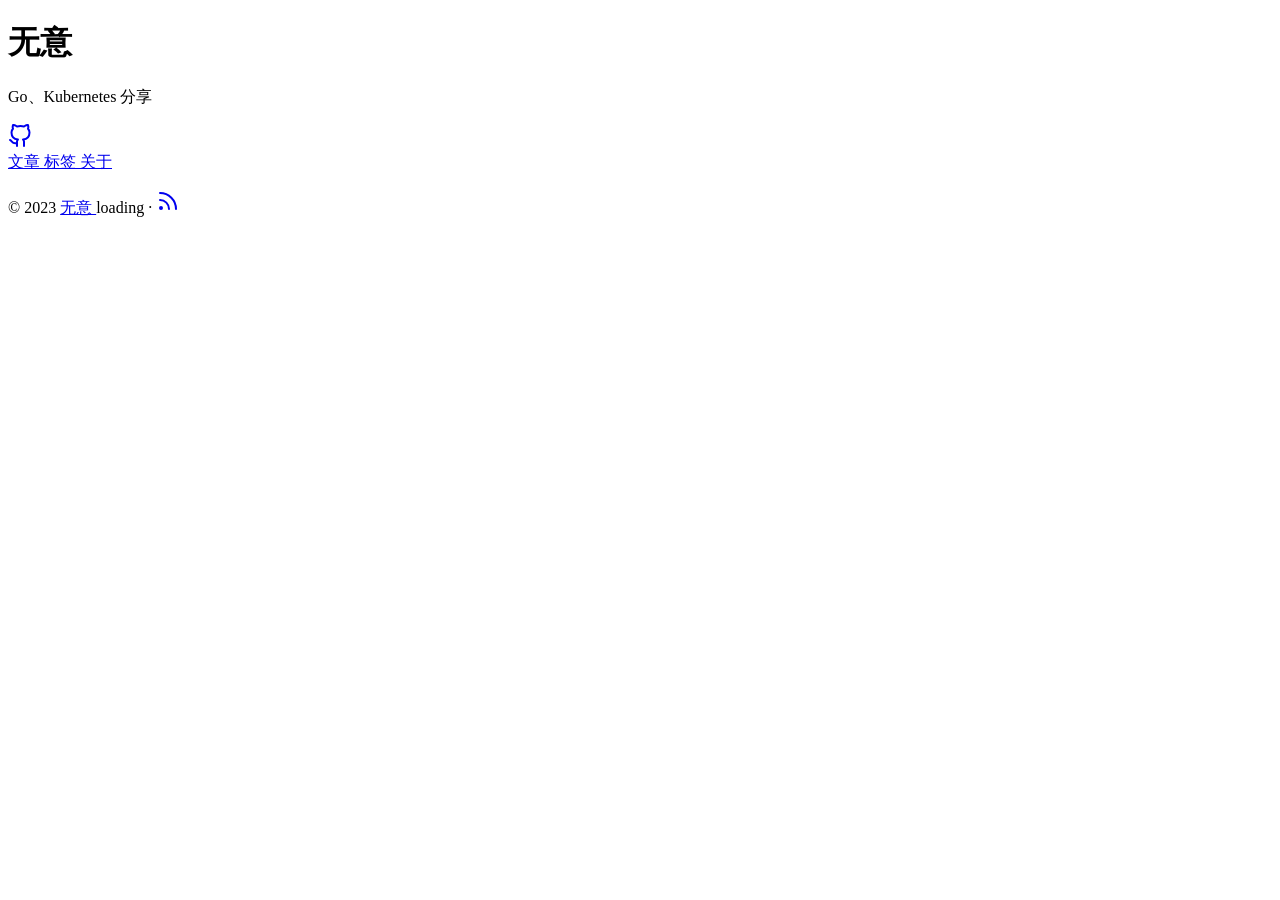
<file: docs/index.html>
<!DOCTYPE html>
<html lang="zh-hans">

<head>
	<meta name="generator" content="Hugo 0.68.3" />
	<meta charset="UTF-8">
	<meta name="viewport" content="width=device-width, initial-scale=1.0">
	<meta http-equiv="X-UA-Compatible" content="ie=edge">
	<meta name="theme-color" content="#ede9e3">
	<meta name="msapplication-TileColor" content="#ede9e3">
<meta itemprop="name" content=" 无意 ">
<meta itemprop="description" content=" 无意, 小白分享 Golang、Kubernetes"><meta property="og:title" content=" 无意 " />
<meta property="og:description" content=" 无意, 小白分享 Golang、Kubernetes" />
<meta property="og:type" content="website" />
<meta property="og:url" content="https://wecanrun.github.io/" />
<meta property="og:updated_time" content="2023-03-22T12:12:51+08:00" />
<meta name="twitter:card" content="summary"/>
<meta name="twitter:title" content=" 无意 "/>
<meta name="twitter:description" content=" 无意, 小白分享 Golang、Kubernetes"/>

	<link rel="apple-touch-icon" sizes="180x180" href="/apple-touch-icon.png">
	<link rel="icon" type="image/png" sizes="32x32" href="/favicon-32x32.png">
	<link rel="icon" type="image/png" sizes="16x16" href="/favicon-16x16.png">
	<link rel="manifest" href="/site.webmanifest">
	<link rel="mask-icon" href="/safari-pinned-tab.svg" color="">
	<link rel="shortcut icon" href="/favicon.ico">

	<title> 无意 </title>
	<link rel="alternate" type="application/rss+xml" href="https://wecanrun.github.io/index.xml" title=" 无意 " />
	<link rel="stylesheet" href="https://wecanrun.github.io/css/style.min.eac77496566fd7d5768fd650ddb0b2b181ca6a2d7c5fdd6fe6b8ba4bf47e566f.css" integrity="sha256-6sd0llZv19V2j9ZQ3bCysYHKai18X91v5ri6S/R+Vm8=" crossorigin="anonymous">
	
</head>

<body id="page">
	
	<div id="spotlight" class="animated fadeIn">
		<div id="home-center">
			<h1 id="home-title"> 无意 </h1>
			<p id="home-subtitle">Go、Kubernetes 分享</p>
			<div id="home-social">
				<a href="https://github.com/WeCanRun" target="_blank" rel="noopener me" title="Github"><svg xmlns="http://www.w3.org/2000/svg" class="feather" width="24" height="24" viewBox="0 0 24 24" fill="none" stroke="currentColor" stroke-width="2" stroke-linecap="round" stroke-linejoin="round"><path d="M9 19c-5 1.5-5-2.5-7-3m14 6v-3.87a3.37 3.37 0 0 0-.94-2.61c3.14-.35 6.44-1.54 6.44-7A5.44 5.44 0 0 0 20 4.77 5.07 5.07 0 0 0 19.91 1S18.73.65 16 2.48a13.38 13.38 0 0 0-7 0C6.27.65 5.09 1 5.09 1A5.07 5.07 0 0 0 5 4.77a5.44 5.44 0 0 0-1.5 3.78c0 5.42 3.3 6.61 6.44 7A3.37 3.37 0 0 0 9 18.13V22"></path></svg></a>
			</div>
			<nav id="home-nav" class="site-nav">
				
				<a href="https://wecanrun.github.io/posts/"> 文章 </a>
				<a href="https://wecanrun.github.io/tags/"> 标签 </a>
				<a href="https://wecanrun.github.io/about/"> 关于 </a>

			</nav>
		</div>
		<div id="home-footer">
			<p>
				&copy; 2023 <a href="https://wecanrun.github.io"> 无意 </a> loading  &#183; <a href="https://wecanrun.github.io/posts/index.xml" target="_blank" title="rss"><svg xmlns="http://www.w3.org/2000/svg" width="24" height="24" viewBox="0 0 24 24" fill="none" stroke="currentColor" stroke-width="2" stroke-linecap="round" stroke-linejoin="round" class="feather feather-rss"><path d="M4 11a9 9 0 0 1 9 9"></path><path d="M4 4a16 16 0 0 1 16 16"></path><circle cx="5" cy="19" r="1"></circle></svg></a>
			</p>
		</div>
	</div>


	<script src="https://wecanrun.github.io/js/bundle.min.4a9a0ac3d2217822c7865b4161e6c2a71de1d70492264337755427898dd718f6.js" integrity="sha256-SpoKw9IheCLHhltBYebCpx3h1wSSJkM3dVQniY3XGPY=" crossorigin="anonymous"></script>
	
<script type="application/javascript">
var doNotTrack = false;
if (!doNotTrack) {
	window.ga=window.ga||function(){(ga.q=ga.q||[]).push(arguments)};ga.l=+new Date;
	ga('create', 'UA-166045776-1', 'auto');
	
	ga('send', 'pageview');
}
</script>
<script async src='https://www.google-analytics.com/analytics.js'></script>


</body>

</html>
</file>
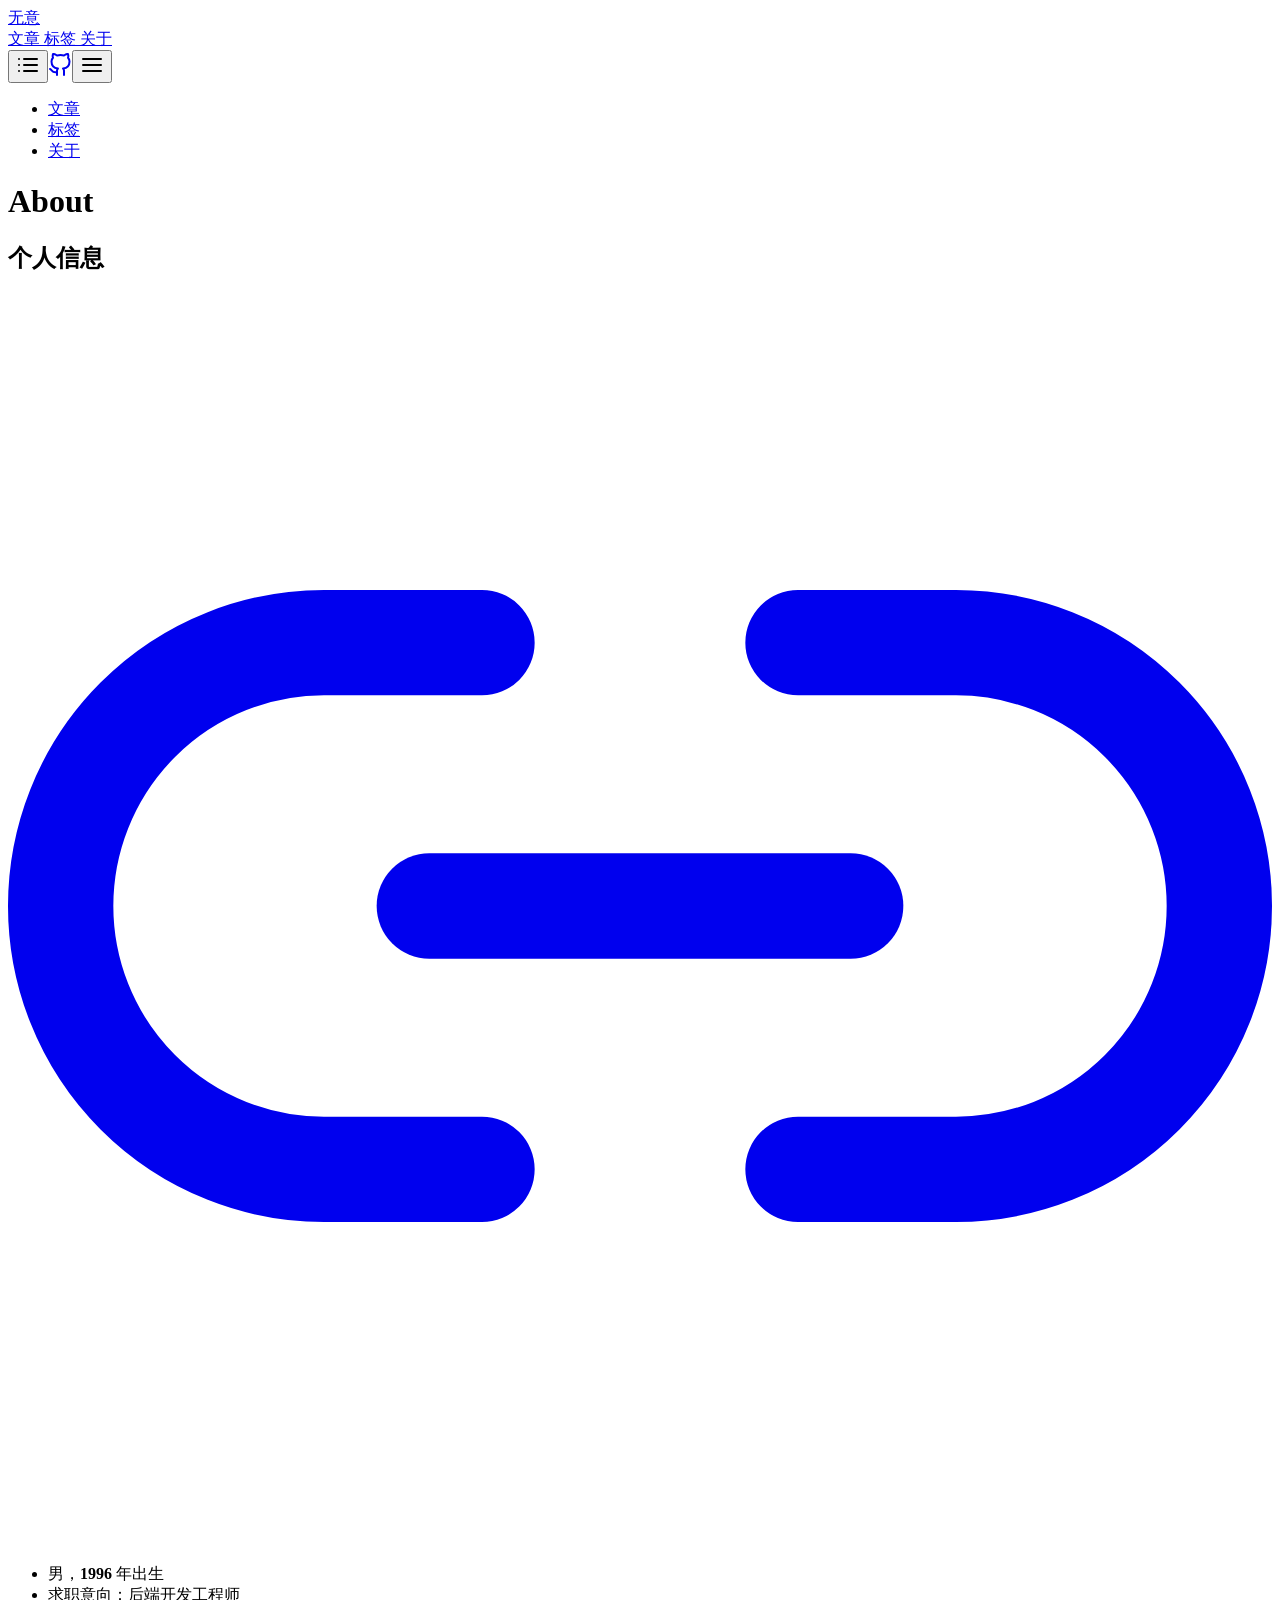
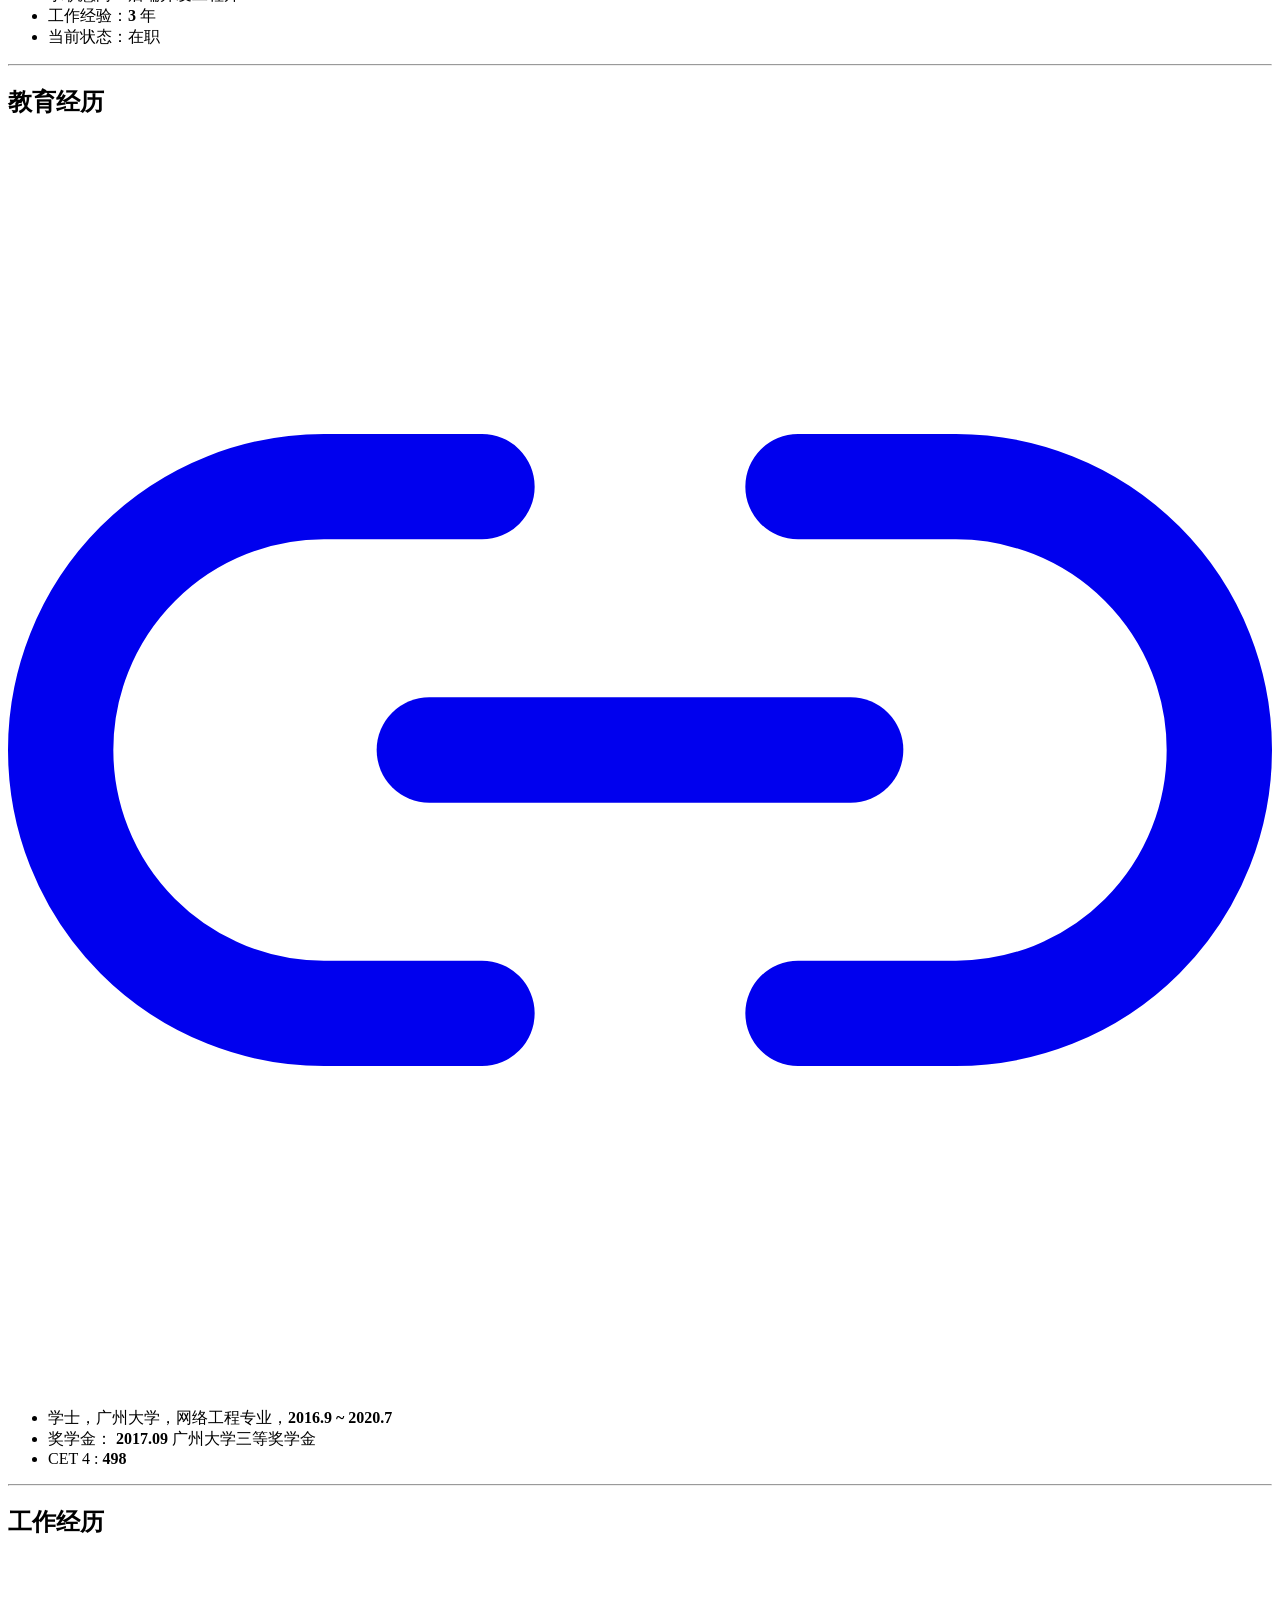
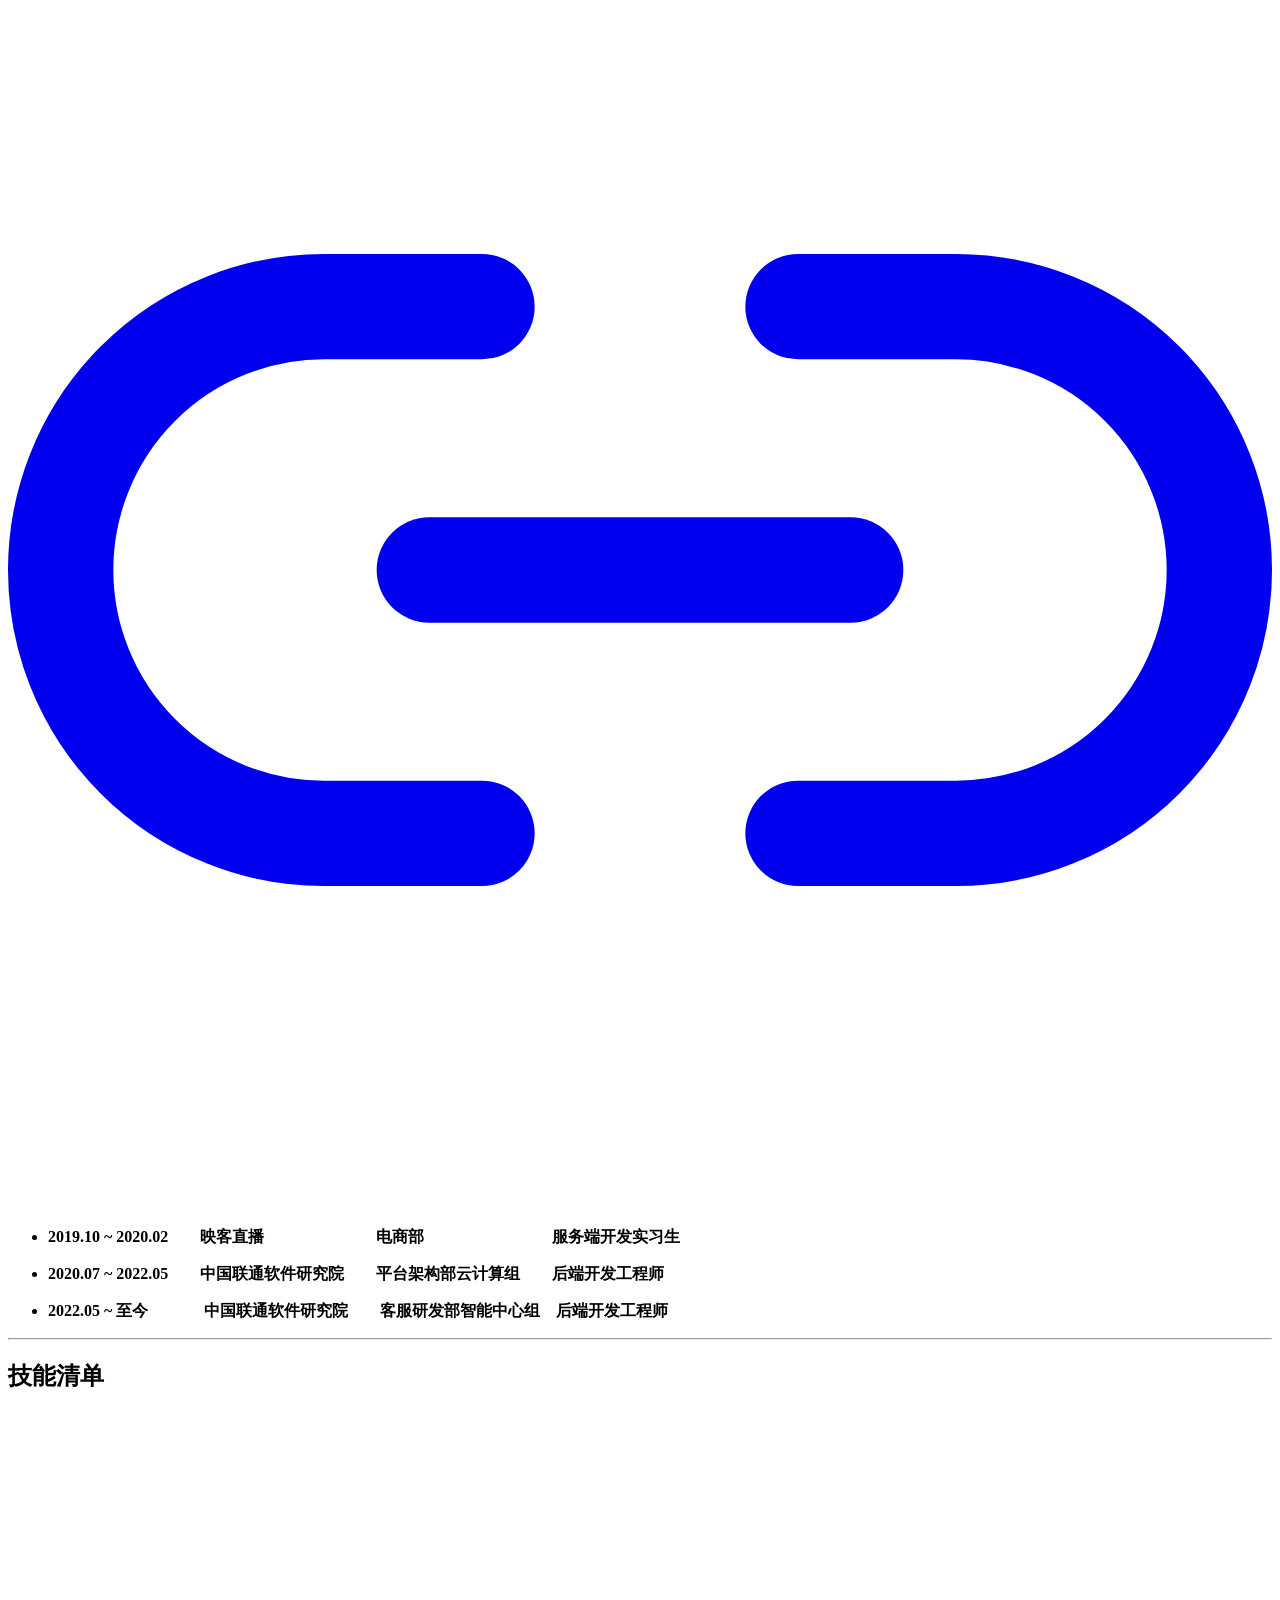
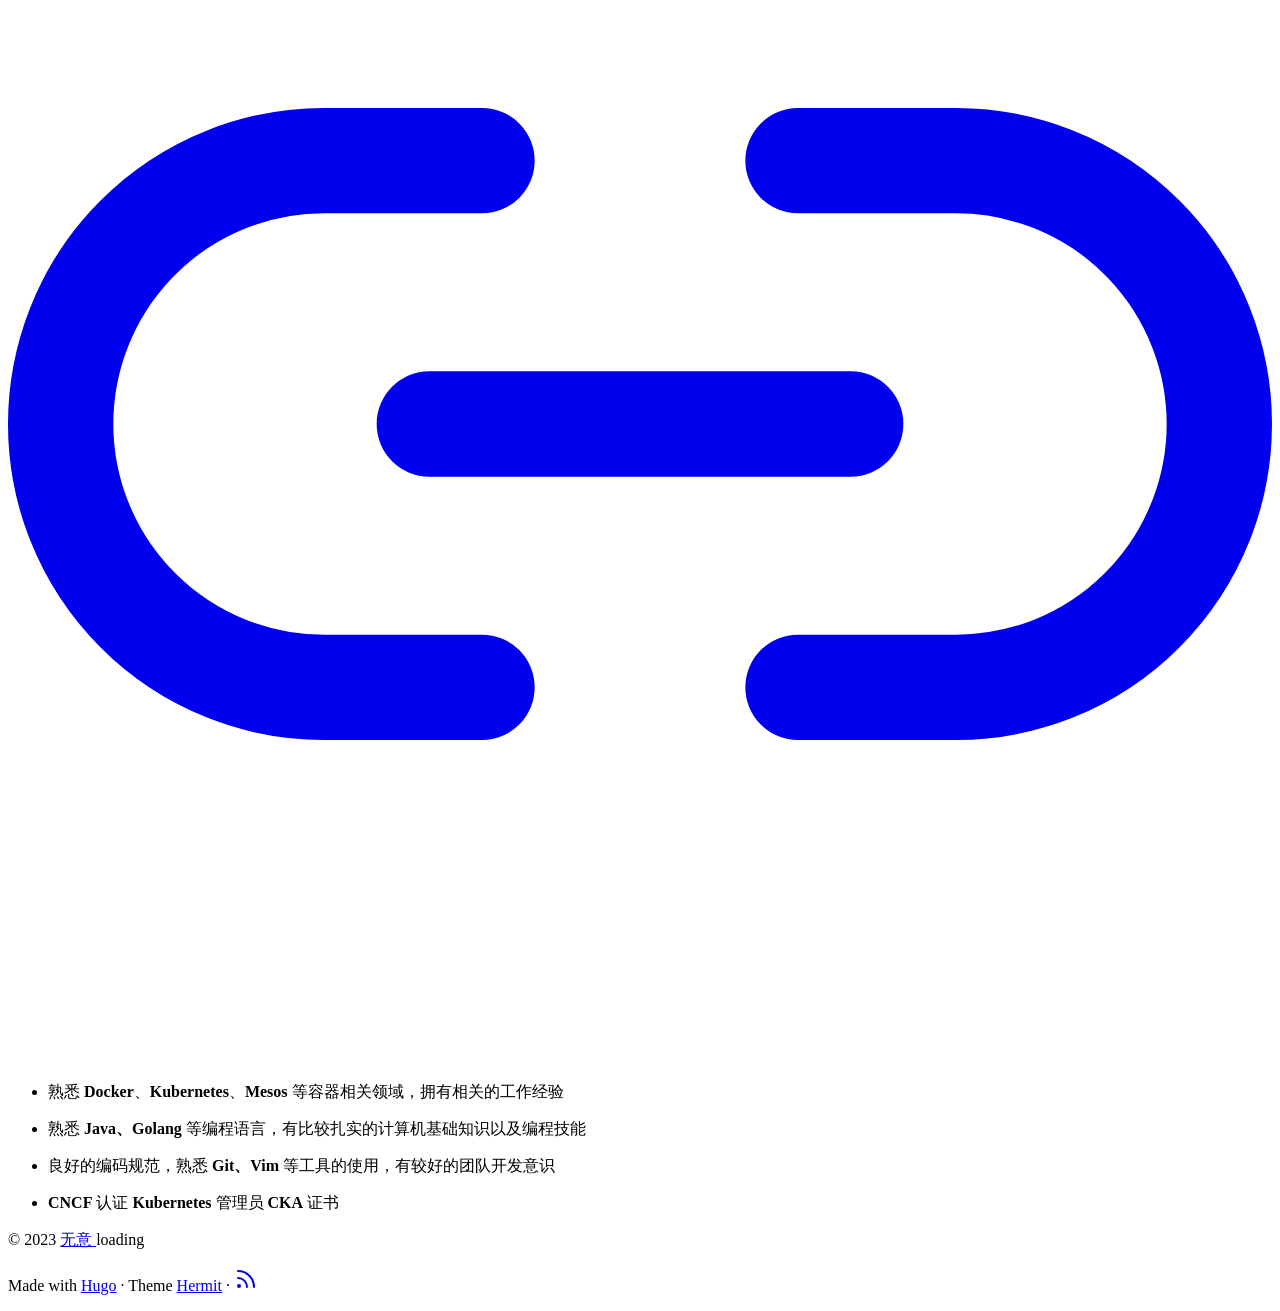
<file: docs/about/index.html>
<!DOCTYPE html>
<html lang="zh-hans">

<head>
	<meta charset="UTF-8">
	<meta name="viewport" content="width=device-width, initial-scale=1.0">
	<meta http-equiv="X-UA-Compatible" content="ie=edge">
	<meta name="theme-color" content="#ede9e3">
	<meta name="msapplication-TileColor" content="#ede9e3">
<meta itemprop="name" content="About">
<meta itemprop="description" content="个人信息 男，1996 年出生 求职意向：后端开发工程师 工作经验：3 年 当前状态：在职 教育经历 学士，广州大学，网络工程专业，2016.9 ~ 2020.7 奖学金：">
<meta itemprop="datePublished" content="2023-03-22T12:12:51&#43;08:00" />
<meta itemprop="dateModified" content="2023-03-22T12:12:51&#43;08:00" />
<meta itemprop="wordCount" content="292">



<meta itemprop="keywords" content="untagged," /><meta property="og:title" content="About" />
<meta property="og:description" content="个人信息 男，1996 年出生 求职意向：后端开发工程师 工作经验：3 年 当前状态：在职 教育经历 学士，广州大学，网络工程专业，2016.9 ~ 2020.7 奖学金：" />
<meta property="og:type" content="article" />
<meta property="og:url" content="https://wecanrun.github.io/about/" />
<meta property="article:published_time" content="2023-03-22T12:12:51+08:00" />
<meta property="article:modified_time" content="2023-03-22T12:12:51+08:00" />
<meta name="twitter:card" content="summary"/>
<meta name="twitter:title" content="About"/>
<meta name="twitter:description" content="个人信息 男，1996 年出生 求职意向：后端开发工程师 工作经验：3 年 当前状态：在职 教育经历 学士，广州大学，网络工程专业，2016.9 ~ 2020.7 奖学金："/>

	<link rel="apple-touch-icon" sizes="180x180" href="/apple-touch-icon.png">
	<link rel="icon" type="image/png" sizes="32x32" href="/favicon-32x32.png">
	<link rel="icon" type="image/png" sizes="16x16" href="/favicon-16x16.png">
	<link rel="manifest" href="/site.webmanifest">
	<link rel="mask-icon" href="/safari-pinned-tab.svg" color="">
	<link rel="shortcut icon" href="/favicon.ico">

	<title>About</title>
	<link rel="stylesheet" href="https://wecanrun.github.io/css/style.min.eac77496566fd7d5768fd650ddb0b2b181ca6a2d7c5fdd6fe6b8ba4bf47e566f.css" integrity="sha256-6sd0llZv19V2j9ZQ3bCysYHKai18X91v5ri6S/R+Vm8=" crossorigin="anonymous">
	
</head>

<body id="page">
	
	<header id="site-header" class="animated slideInUp">
		<div class="hdr-wrapper section-inner">
			<div class="hdr-left">
				<div class="site-branding">
					<a href="https://wecanrun.github.io"> 无意 </a>
				</div>
				<nav class="site-nav hide-in-mobile">
					
				<a href="https://wecanrun.github.io/posts/"> 文章 </a>
				<a href="https://wecanrun.github.io/tags/"> 标签 </a>
				<a href="https://wecanrun.github.io/about/"> 关于 </a>

				</nav>
			</div>
			<div class="hdr-right hdr-icons">
				<button id="toc-btn" class="hdr-btn desktop-only-ib" title=""><svg xmlns="http://www.w3.org/2000/svg" width="24" height="24" viewBox="0 0 24 24" fill="none" stroke="currentColor" stroke-width="2" stroke-linecap="round" stroke-linejoin="round" class="feather feather-list"><line x1="8" y1="6" x2="21" y2="6"></line><line x1="8" y1="12" x2="21" y2="12"></line><line x1="8" y1="18" x2="21" y2="18"></line><line x1="3" y1="6" x2="3" y2="6"></line><line x1="3" y1="12" x2="3" y2="12"></line><line x1="3" y1="18" x2="3" y2="18"></line></svg></button><span class="hdr-social hide-in-mobile"><a href="https://github.com/WeCanRun" target="_blank" rel="noopener me" title="Github"><svg xmlns="http://www.w3.org/2000/svg" class="feather" width="24" height="24" viewBox="0 0 24 24" fill="none" stroke="currentColor" stroke-width="2" stroke-linecap="round" stroke-linejoin="round"><path d="M9 19c-5 1.5-5-2.5-7-3m14 6v-3.87a3.37 3.37 0 0 0-.94-2.61c3.14-.35 6.44-1.54 6.44-7A5.44 5.44 0 0 0 20 4.77 5.07 5.07 0 0 0 19.91 1S18.73.65 16 2.48a13.38 13.38 0 0 0-7 0C6.27.65 5.09 1 5.09 1A5.07 5.07 0 0 0 5 4.77a5.44 5.44 0 0 0-1.5 3.78c0 5.42 3.3 6.61 6.44 7A3.37 3.37 0 0 0 9 18.13V22"></path></svg></a></span><button id="menu-btn" class="hdr-btn" title=""><svg xmlns="http://www.w3.org/2000/svg" width="24" height="24" viewBox="0 0 24 24" fill="none" stroke="currentColor" stroke-width="2" stroke-linecap="round" stroke-linejoin="round" class="feather feather-menu"><line x1="3" y1="12" x2="21" y2="12"></line><line x1="3" y1="6" x2="21" y2="6"></line><line x1="3" y1="18" x2="21" y2="18"></line></svg></button>
			</div>
		</div>
	</header>
	<div id="mobile-menu" class="animated fast">
		<ul>
			<li><a href="https://wecanrun.github.io/posts/"> 文章 </a></li>
			<li><a href="https://wecanrun.github.io/tags/"> 标签 </a></li>
			<li><a href="https://wecanrun.github.io/about/"> 关于 </a></li>
		</ul>
	</div>


	<main class="site-main section-inner thin animated fadeIn faster">
		<h1>About</h1>
		<div class="content">
			<!-- raw HTML omitted -->
<h2 id="img-srcassetsinfo-circle-solidsvg-width30px-个人信息"><!-- raw HTML omitted --> 个人信息<a href="#img-srcassetsinfo-circle-solidsvg-width30px-个人信息" class="anchor" aria-hidden="true"><svg xmlns="http://www.w3.org/2000/svg" viewBox="0 0 24 24" fill="none" stroke="currentColor" stroke-width="2" stroke-linecap="round" stroke-linejoin="round"><path d="M15 7h3a5 5 0 0 1 5 5 5 5 0 0 1-5 5h-3m-6 0H6a5 5 0 0 1-5-5 5 5 0 0 1 5-5h3"></path><line x1="8" y1="12" x2="16" y2="12"></line></svg></a></h2>
<p><!-- raw HTML omitted --></p>
<ul>
<li>男，<strong>1996</strong> 年出生</li>
<li>求职意向：后端开发工程师</li>
<li>工作经验：<strong>3</strong> 年</li>
<li>当前状态：在职</li>
</ul>
<hr>
<h2 id="img-srcassetsgraduation-cap-solidsvg-width30px-教育经历"><!-- raw HTML omitted --> 教育经历<a href="#img-srcassetsgraduation-cap-solidsvg-width30px-教育经历" class="anchor" aria-hidden="true"><svg xmlns="http://www.w3.org/2000/svg" viewBox="0 0 24 24" fill="none" stroke="currentColor" stroke-width="2" stroke-linecap="round" stroke-linejoin="round"><path d="M15 7h3a5 5 0 0 1 5 5 5 5 0 0 1-5 5h-3m-6 0H6a5 5 0 0 1-5-5 5 5 0 0 1 5-5h3"></path><line x1="8" y1="12" x2="16" y2="12"></line></svg></a></h2>
<ul>
<li>学士，广州大学，网络工程专业，<strong>2016.9 ~ 2020.7</strong></li>
<li>奖学金： <strong>2017.09</strong>    广州大学三等奖学金</li>
<li>CET 4 :   <strong>498</strong></li>
</ul>
<hr>
<h2 id="img-srcassetsbriefcase-solidsvg-width30px-工作经历"><!-- raw HTML omitted --> 工作经历<a href="#img-srcassetsbriefcase-solidsvg-width30px-工作经历" class="anchor" aria-hidden="true"><svg xmlns="http://www.w3.org/2000/svg" viewBox="0 0 24 24" fill="none" stroke="currentColor" stroke-width="2" stroke-linecap="round" stroke-linejoin="round"><path d="M15 7h3a5 5 0 0 1 5 5 5 5 0 0 1-5 5h-3m-6 0H6a5 5 0 0 1-5-5 5 5 0 0 1 5-5h3"></path><line x1="8" y1="12" x2="16" y2="12"></line></svg></a></h2>
<ul>
<li>
<p><strong>2019.10 ~ 2020.02  映客直播       电商部        服务端开发实习生</strong></p>
</li>
<li>
<p><strong>2020.07 ~ 2022.05  中国联通软件研究院  平台架构部云计算组  后端开发工程师</strong></p>
</li>
<li>
<p><strong>2022.05 ~ 至今     中国联通软件研究院  客服研发部智能中心组 后端开发工程师</strong></p>
</li>
</ul>
<hr>
<h2 id="img-srcassetstools-solidsvg-width30px-技能清单"><!-- raw HTML omitted --> 技能清单<a href="#img-srcassetstools-solidsvg-width30px-技能清单" class="anchor" aria-hidden="true"><svg xmlns="http://www.w3.org/2000/svg" viewBox="0 0 24 24" fill="none" stroke="currentColor" stroke-width="2" stroke-linecap="round" stroke-linejoin="round"><path d="M15 7h3a5 5 0 0 1 5 5 5 5 0 0 1-5 5h-3m-6 0H6a5 5 0 0 1-5-5 5 5 0 0 1 5-5h3"></path><line x1="8" y1="12" x2="16" y2="12"></line></svg></a></h2>
<ul>
<li>
<p>熟悉 <strong>Docker</strong>、<strong>Kubernetes</strong>、<strong>Mesos</strong> 等容器相关领域，拥有相关的工作经验</p>
</li>
<li>
<p>熟悉 <strong>Java、Golang</strong> 等编程语言，有比较扎实的计算机基础知识以及编程技能</p>
</li>
<li>
<p>良好的编码规范，熟悉 <strong>Git、Vim</strong> 等工具的使用，有较好的团队开发意识</p>
</li>
<li>
<p><strong>CNCF</strong>  认证 <strong>Kubernetes</strong> 管理员 <strong>CKA</strong> 证书</p>
</li>
</ul>

		</div>
	</main>

	<footer id="site-footer" class="section-inner thin animated fadeIn faster">
		<p>&copy; 2023 <a href="https://wecanrun.github.io"> 无意 </a> loading </p>
		<p>
			Made with <a href="https://gohugo.io/" target="_blank" rel="noopener">Hugo</a> &#183; Theme <a href="https://github.com/Track3/hermit" target="_blank" rel="noopener">Hermit</a> &#183; <a href="https://wecanrun.github.io/posts/index.xml" target="_blank" title="rss"><svg xmlns="http://www.w3.org/2000/svg" width="24" height="24" viewBox="0 0 24 24" fill="none" stroke="currentColor" stroke-width="2" stroke-linecap="round" stroke-linejoin="round" class="feather feather-rss"><path d="M4 11a9 9 0 0 1 9 9"></path><path d="M4 4a16 16 0 0 1 16 16"></path><circle cx="5" cy="19" r="1"></circle></svg></a>
		</p>
	</footer>



	<script src="https://wecanrun.github.io/js/bundle.min.4a9a0ac3d2217822c7865b4161e6c2a71de1d70492264337755427898dd718f6.js" integrity="sha256-SpoKw9IheCLHhltBYebCpx3h1wSSJkM3dVQniY3XGPY=" crossorigin="anonymous"></script>
	
<script type="application/javascript">
var doNotTrack = false;
if (!doNotTrack) {
	window.ga=window.ga||function(){(ga.q=ga.q||[]).push(arguments)};ga.l=+new Date;
	ga('create', 'UA-166045776-1', 'auto');
	
	ga('send', 'pageview');
}
</script>
<script async src='https://www.google-analytics.com/analytics.js'></script>


</body>

</html>
</file>
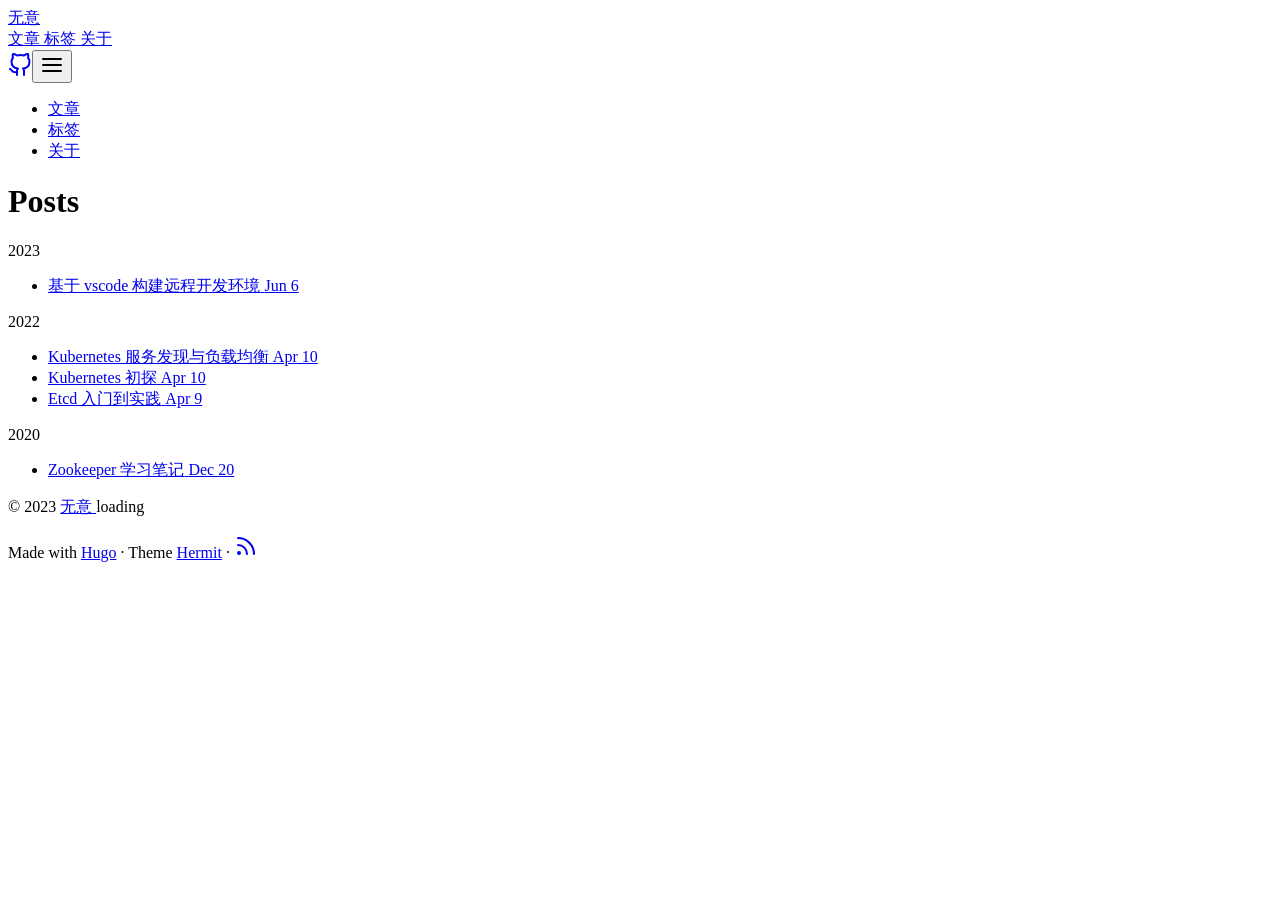
<file: docs/posts/index.html>
<!DOCTYPE html>
<html lang="zh-hans">

<head>
	<meta charset="UTF-8">
	<meta name="viewport" content="width=device-width, initial-scale=1.0">
	<meta http-equiv="X-UA-Compatible" content="ie=edge">
	<meta name="theme-color" content="#ede9e3">
	<meta name="msapplication-TileColor" content="#ede9e3">
<meta itemprop="name" content="Posts">
<meta itemprop="description" content=" 无意, 小白分享 Golang、Kubernetes"><meta property="og:title" content="Posts" />
<meta property="og:description" content=" 无意, 小白分享 Golang、Kubernetes" />
<meta property="og:type" content="website" />
<meta property="og:url" content="https://wecanrun.github.io/posts/" />
<meta property="og:updated_time" content="2023-06-06T09:52:06+08:00" />
<meta name="twitter:card" content="summary"/>
<meta name="twitter:title" content="Posts"/>
<meta name="twitter:description" content=" 无意, 小白分享 Golang、Kubernetes"/>

	<link rel="apple-touch-icon" sizes="180x180" href="/apple-touch-icon.png">
	<link rel="icon" type="image/png" sizes="32x32" href="/favicon-32x32.png">
	<link rel="icon" type="image/png" sizes="16x16" href="/favicon-16x16.png">
	<link rel="manifest" href="/site.webmanifest">
	<link rel="mask-icon" href="/safari-pinned-tab.svg" color="">
	<link rel="shortcut icon" href="/favicon.ico">

	<title>Posts</title>
	<link rel="alternate" type="application/rss+xml" href="https://wecanrun.github.io/posts/index.xml" title="Posts" />
	<link rel="stylesheet" href="https://wecanrun.github.io/css/style.min.eac77496566fd7d5768fd650ddb0b2b181ca6a2d7c5fdd6fe6b8ba4bf47e566f.css" integrity="sha256-6sd0llZv19V2j9ZQ3bCysYHKai18X91v5ri6S/R+Vm8=" crossorigin="anonymous">
</head>

<body id="page">
	
	<header id="site-header" class="animated slideInUp">
		<div class="hdr-wrapper section-inner">
			<div class="hdr-left">
				<div class="site-branding">
					<a href="https://wecanrun.github.io"> 无意 </a>
				</div>
				<nav class="site-nav hide-in-mobile">
					
				<a href="https://wecanrun.github.io/posts/"> 文章 </a>
				<a href="https://wecanrun.github.io/tags/"> 标签 </a>
				<a href="https://wecanrun.github.io/about/"> 关于 </a>

				</nav>
			</div>
			<div class="hdr-right hdr-icons">
				<span class="hdr-social hide-in-mobile"><a href="https://github.com/WeCanRun" target="_blank" rel="noopener me" title="Github"><svg xmlns="http://www.w3.org/2000/svg" class="feather" width="24" height="24" viewBox="0 0 24 24" fill="none" stroke="currentColor" stroke-width="2" stroke-linecap="round" stroke-linejoin="round"><path d="M9 19c-5 1.5-5-2.5-7-3m14 6v-3.87a3.37 3.37 0 0 0-.94-2.61c3.14-.35 6.44-1.54 6.44-7A5.44 5.44 0 0 0 20 4.77 5.07 5.07 0 0 0 19.91 1S18.73.65 16 2.48a13.38 13.38 0 0 0-7 0C6.27.65 5.09 1 5.09 1A5.07 5.07 0 0 0 5 4.77a5.44 5.44 0 0 0-1.5 3.78c0 5.42 3.3 6.61 6.44 7A3.37 3.37 0 0 0 9 18.13V22"></path></svg></a></span><button id="menu-btn" class="hdr-btn" title=""><svg xmlns="http://www.w3.org/2000/svg" width="24" height="24" viewBox="0 0 24 24" fill="none" stroke="currentColor" stroke-width="2" stroke-linecap="round" stroke-linejoin="round" class="feather feather-menu"><line x1="3" y1="12" x2="21" y2="12"></line><line x1="3" y1="6" x2="21" y2="6"></line><line x1="3" y1="18" x2="21" y2="18"></line></svg></button>
			</div>
		</div>
	</header>
	<div id="mobile-menu" class="animated fast">
		<ul>
			<li><a href="https://wecanrun.github.io/posts/"> 文章 </a></li>
			<li><a href="https://wecanrun.github.io/tags/"> 标签 </a></li>
			<li><a href="https://wecanrun.github.io/about/"> 关于 </a></li>
		</ul>
	</div>


	<main class="site-main section-inner thin animated fadeIn faster">
		<h1>Posts</h1>
		<div class="posts-group">
			<div class="post-year" id="2023">2023</div>
			<ul class="posts-list">
				<li class="post-item">
					<a href="https://wecanrun.github.io/vscode/dev/">
						<span class="post-title">基于 vscode 构建远程开发环境</span>
						<span class="post-day">Jun 6</span>
					</a>
				</li>
			</ul>
		</div>
		<div class="posts-group">
			<div class="post-year" id="2022">2022</div>
			<ul class="posts-list">
				<li class="post-item">
					<a href="https://wecanrun.github.io/posts/kubernetes%E6%9C%8D%E5%8A%A1%E5%8F%91%E7%8E%B0%E4%B8%8E%E8%B4%9F%E8%BD%BD%E5%9D%87%E8%A1%A1/">
						<span class="post-title">Kubernetes 服务发现与负载均衡</span>
						<span class="post-day">Apr 10</span>
					</a>
				</li>
				<li class="post-item">
					<a href="https://wecanrun.github.io/posts/kubernetes%E5%88%9D%E6%8E%A2/">
						<span class="post-title">Kubernetes 初探</span>
						<span class="post-day">Apr 10</span>
					</a>
				</li>
				<li class="post-item">
					<a href="https://wecanrun.github.io/posts/etcd%E5%85%A5%E9%97%A8%E5%88%B0%E5%AE%9E%E8%B7%B5/">
						<span class="post-title">Etcd 入门到实践</span>
						<span class="post-day">Apr 9</span>
					</a>
				</li>
			</ul>
		</div>
		<div class="posts-group">
			<div class="post-year" id="2020">2020</div>
			<ul class="posts-list">
				<li class="post-item">
					<a href="https://wecanrun.github.io/posts/zookeeper%E5%AD%A6%E4%B9%A0%E7%AC%94%E8%AE%B0/">
						<span class="post-title">Zookeeper 学习笔记</span>
						<span class="post-day">Dec 20</span>
					</a>
				</li>
			</ul>
		</div>
	</main>

	<footer id="site-footer" class="section-inner thin animated fadeIn faster">
		<p>&copy; 2023 <a href="https://wecanrun.github.io"> 无意 </a> loading </p>
		<p>
			Made with <a href="https://gohugo.io/" target="_blank" rel="noopener">Hugo</a> &#183; Theme <a href="https://github.com/Track3/hermit" target="_blank" rel="noopener">Hermit</a> &#183; <a href="https://wecanrun.github.io/posts/index.xml" target="_blank" title="rss"><svg xmlns="http://www.w3.org/2000/svg" width="24" height="24" viewBox="0 0 24 24" fill="none" stroke="currentColor" stroke-width="2" stroke-linecap="round" stroke-linejoin="round" class="feather feather-rss"><path d="M4 11a9 9 0 0 1 9 9"></path><path d="M4 4a16 16 0 0 1 16 16"></path><circle cx="5" cy="19" r="1"></circle></svg></a>
		</p>
	</footer>



	<script src="https://wecanrun.github.io/js/bundle.min.4a9a0ac3d2217822c7865b4161e6c2a71de1d70492264337755427898dd718f6.js" integrity="sha256-SpoKw9IheCLHhltBYebCpx3h1wSSJkM3dVQniY3XGPY=" crossorigin="anonymous"></script>
	
<script type="application/javascript">
var doNotTrack = false;
if (!doNotTrack) {
	window.ga=window.ga||function(){(ga.q=ga.q||[]).push(arguments)};ga.l=+new Date;
	ga('create', 'UA-166045776-1', 'auto');
	
	ga('send', 'pageview');
}
</script>
<script async src='https://www.google-analytics.com/analytics.js'></script>


</body>

</html>
</file>
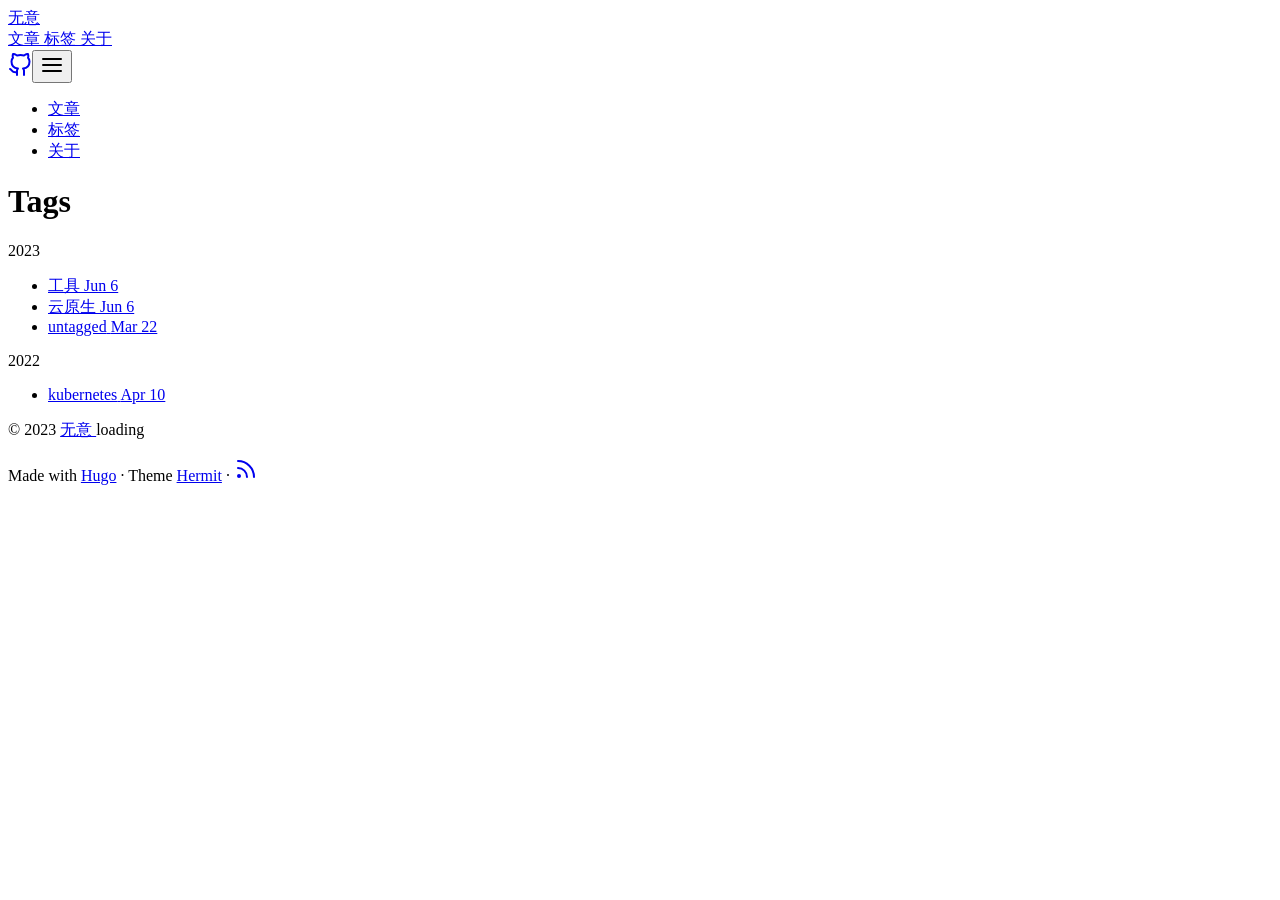
<file: docs/tags/index.html>
<!DOCTYPE html>
<html lang="zh-hans">

<head>
	<meta charset="UTF-8">
	<meta name="viewport" content="width=device-width, initial-scale=1.0">
	<meta http-equiv="X-UA-Compatible" content="ie=edge">
	<meta name="theme-color" content="#ede9e3">
	<meta name="msapplication-TileColor" content="#ede9e3">
<meta itemprop="name" content="Tags">
<meta itemprop="description" content=" 无意, 小白分享 Golang、Kubernetes"><meta property="og:title" content="Tags" />
<meta property="og:description" content=" 无意, 小白分享 Golang、Kubernetes" />
<meta property="og:type" content="website" />
<meta property="og:url" content="https://wecanrun.github.io/tags/" />
<meta property="og:updated_time" content="2023-06-06T09:52:06+08:00" />
<meta name="twitter:card" content="summary"/>
<meta name="twitter:title" content="Tags"/>
<meta name="twitter:description" content=" 无意, 小白分享 Golang、Kubernetes"/>

	<link rel="apple-touch-icon" sizes="180x180" href="/apple-touch-icon.png">
	<link rel="icon" type="image/png" sizes="32x32" href="/favicon-32x32.png">
	<link rel="icon" type="image/png" sizes="16x16" href="/favicon-16x16.png">
	<link rel="manifest" href="/site.webmanifest">
	<link rel="mask-icon" href="/safari-pinned-tab.svg" color="">
	<link rel="shortcut icon" href="/favicon.ico">

	<title>Tags</title>
	<link rel="alternate" type="application/rss+xml" href="https://wecanrun.github.io/tags/index.xml" title="Tags" />
	<link rel="stylesheet" href="https://wecanrun.github.io/css/style.min.eac77496566fd7d5768fd650ddb0b2b181ca6a2d7c5fdd6fe6b8ba4bf47e566f.css" integrity="sha256-6sd0llZv19V2j9ZQ3bCysYHKai18X91v5ri6S/R+Vm8=" crossorigin="anonymous">
</head>

<body id="page">
	
	<header id="site-header" class="animated slideInUp">
		<div class="hdr-wrapper section-inner">
			<div class="hdr-left">
				<div class="site-branding">
					<a href="https://wecanrun.github.io"> 无意 </a>
				</div>
				<nav class="site-nav hide-in-mobile">
					
				<a href="https://wecanrun.github.io/posts/"> 文章 </a>
				<a href="https://wecanrun.github.io/tags/"> 标签 </a>
				<a href="https://wecanrun.github.io/about/"> 关于 </a>

				</nav>
			</div>
			<div class="hdr-right hdr-icons">
				<span class="hdr-social hide-in-mobile"><a href="https://github.com/WeCanRun" target="_blank" rel="noopener me" title="Github"><svg xmlns="http://www.w3.org/2000/svg" class="feather" width="24" height="24" viewBox="0 0 24 24" fill="none" stroke="currentColor" stroke-width="2" stroke-linecap="round" stroke-linejoin="round"><path d="M9 19c-5 1.5-5-2.5-7-3m14 6v-3.87a3.37 3.37 0 0 0-.94-2.61c3.14-.35 6.44-1.54 6.44-7A5.44 5.44 0 0 0 20 4.77 5.07 5.07 0 0 0 19.91 1S18.73.65 16 2.48a13.38 13.38 0 0 0-7 0C6.27.65 5.09 1 5.09 1A5.07 5.07 0 0 0 5 4.77a5.44 5.44 0 0 0-1.5 3.78c0 5.42 3.3 6.61 6.44 7A3.37 3.37 0 0 0 9 18.13V22"></path></svg></a></span><button id="menu-btn" class="hdr-btn" title=""><svg xmlns="http://www.w3.org/2000/svg" width="24" height="24" viewBox="0 0 24 24" fill="none" stroke="currentColor" stroke-width="2" stroke-linecap="round" stroke-linejoin="round" class="feather feather-menu"><line x1="3" y1="12" x2="21" y2="12"></line><line x1="3" y1="6" x2="21" y2="6"></line><line x1="3" y1="18" x2="21" y2="18"></line></svg></button>
			</div>
		</div>
	</header>
	<div id="mobile-menu" class="animated fast">
		<ul>
			<li><a href="https://wecanrun.github.io/posts/"> 文章 </a></li>
			<li><a href="https://wecanrun.github.io/tags/"> 标签 </a></li>
			<li><a href="https://wecanrun.github.io/about/"> 关于 </a></li>
		</ul>
	</div>


	<main class="site-main section-inner thin animated fadeIn faster">
		<h1>Tags</h1>
		<div class="posts-group">
			<div class="post-year" id="2023">2023</div>
			<ul class="posts-list">
				<li class="post-item">
					<a href="https://wecanrun.github.io/tags/%E5%B7%A5%E5%85%B7/">
						<span class="post-title">工具</span>
						<span class="post-day">Jun 6</span>
					</a>
				</li>
				<li class="post-item">
					<a href="https://wecanrun.github.io/tags/%E4%BA%91%E5%8E%9F%E7%94%9F/">
						<span class="post-title">云原生</span>
						<span class="post-day">Jun 6</span>
					</a>
				</li>
				<li class="post-item">
					<a href="https://wecanrun.github.io/tags/untagged/">
						<span class="post-title">untagged</span>
						<span class="post-day">Mar 22</span>
					</a>
				</li>
			</ul>
		</div>
		<div class="posts-group">
			<div class="post-year" id="2022">2022</div>
			<ul class="posts-list">
				<li class="post-item">
					<a href="https://wecanrun.github.io/tags/kubernetes/">
						<span class="post-title">kubernetes</span>
						<span class="post-day">Apr 10</span>
					</a>
				</li>
			</ul>
		</div>
	</main>

	<footer id="site-footer" class="section-inner thin animated fadeIn faster">
		<p>&copy; 2023 <a href="https://wecanrun.github.io"> 无意 </a> loading </p>
		<p>
			Made with <a href="https://gohugo.io/" target="_blank" rel="noopener">Hugo</a> &#183; Theme <a href="https://github.com/Track3/hermit" target="_blank" rel="noopener">Hermit</a> &#183; <a href="https://wecanrun.github.io/posts/index.xml" target="_blank" title="rss"><svg xmlns="http://www.w3.org/2000/svg" width="24" height="24" viewBox="0 0 24 24" fill="none" stroke="currentColor" stroke-width="2" stroke-linecap="round" stroke-linejoin="round" class="feather feather-rss"><path d="M4 11a9 9 0 0 1 9 9"></path><path d="M4 4a16 16 0 0 1 16 16"></path><circle cx="5" cy="19" r="1"></circle></svg></a>
		</p>
	</footer>



	<script src="https://wecanrun.github.io/js/bundle.min.4a9a0ac3d2217822c7865b4161e6c2a71de1d70492264337755427898dd718f6.js" integrity="sha256-SpoKw9IheCLHhltBYebCpx3h1wSSJkM3dVQniY3XGPY=" crossorigin="anonymous"></script>
	
<script type="application/javascript">
var doNotTrack = false;
if (!doNotTrack) {
	window.ga=window.ga||function(){(ga.q=ga.q||[]).push(arguments)};ga.l=+new Date;
	ga('create', 'UA-166045776-1', 'auto');
	
	ga('send', 'pageview');
}
</script>
<script async src='https://www.google-analytics.com/analytics.js'></script>


</body>

</html>
</file>
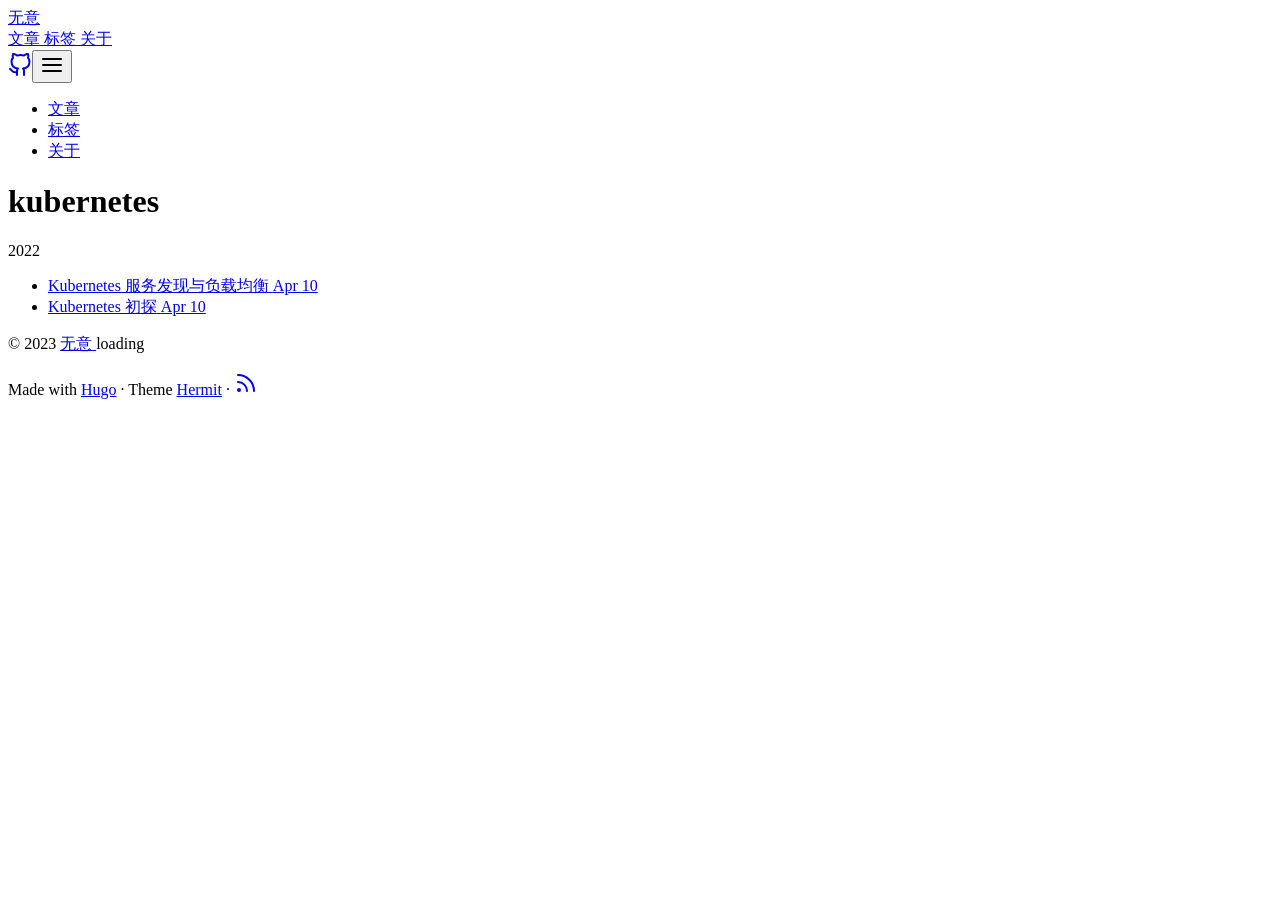
<file: docs/tags/kubernetes/index.html>
<!DOCTYPE html>
<html lang="zh-hans">

<head>
	<meta charset="UTF-8">
	<meta name="viewport" content="width=device-width, initial-scale=1.0">
	<meta http-equiv="X-UA-Compatible" content="ie=edge">
	<meta name="theme-color" content="#ede9e3">
	<meta name="msapplication-TileColor" content="#ede9e3">
<meta itemprop="name" content="kubernetes">
<meta itemprop="description" content=" 无意, 小白分享 Golang、Kubernetes"><meta property="og:title" content="kubernetes" />
<meta property="og:description" content=" 无意, 小白分享 Golang、Kubernetes" />
<meta property="og:type" content="website" />
<meta property="og:url" content="https://wecanrun.github.io/tags/kubernetes/" />
<meta property="og:updated_time" content="2022-04-10T22:47:27+08:00" />
<meta name="twitter:card" content="summary"/>
<meta name="twitter:title" content="kubernetes"/>
<meta name="twitter:description" content=" 无意, 小白分享 Golang、Kubernetes"/>

	<link rel="apple-touch-icon" sizes="180x180" href="/apple-touch-icon.png">
	<link rel="icon" type="image/png" sizes="32x32" href="/favicon-32x32.png">
	<link rel="icon" type="image/png" sizes="16x16" href="/favicon-16x16.png">
	<link rel="manifest" href="/site.webmanifest">
	<link rel="mask-icon" href="/safari-pinned-tab.svg" color="">
	<link rel="shortcut icon" href="/favicon.ico">

	<title>kubernetes</title>
	<link rel="alternate" type="application/rss+xml" href="https://wecanrun.github.io/tags/kubernetes/index.xml" title="kubernetes" />
	<link rel="stylesheet" href="https://wecanrun.github.io/css/style.min.eac77496566fd7d5768fd650ddb0b2b181ca6a2d7c5fdd6fe6b8ba4bf47e566f.css" integrity="sha256-6sd0llZv19V2j9ZQ3bCysYHKai18X91v5ri6S/R+Vm8=" crossorigin="anonymous">
</head>

<body id="page">
	
	<header id="site-header" class="animated slideInUp">
		<div class="hdr-wrapper section-inner">
			<div class="hdr-left">
				<div class="site-branding">
					<a href="https://wecanrun.github.io"> 无意 </a>
				</div>
				<nav class="site-nav hide-in-mobile">
					
				<a href="https://wecanrun.github.io/posts/"> 文章 </a>
				<a href="https://wecanrun.github.io/tags/"> 标签 </a>
				<a href="https://wecanrun.github.io/about/"> 关于 </a>

				</nav>
			</div>
			<div class="hdr-right hdr-icons">
				<span class="hdr-social hide-in-mobile"><a href="https://github.com/WeCanRun" target="_blank" rel="noopener me" title="Github"><svg xmlns="http://www.w3.org/2000/svg" class="feather" width="24" height="24" viewBox="0 0 24 24" fill="none" stroke="currentColor" stroke-width="2" stroke-linecap="round" stroke-linejoin="round"><path d="M9 19c-5 1.5-5-2.5-7-3m14 6v-3.87a3.37 3.37 0 0 0-.94-2.61c3.14-.35 6.44-1.54 6.44-7A5.44 5.44 0 0 0 20 4.77 5.07 5.07 0 0 0 19.91 1S18.73.65 16 2.48a13.38 13.38 0 0 0-7 0C6.27.65 5.09 1 5.09 1A5.07 5.07 0 0 0 5 4.77a5.44 5.44 0 0 0-1.5 3.78c0 5.42 3.3 6.61 6.44 7A3.37 3.37 0 0 0 9 18.13V22"></path></svg></a></span><button id="menu-btn" class="hdr-btn" title=""><svg xmlns="http://www.w3.org/2000/svg" width="24" height="24" viewBox="0 0 24 24" fill="none" stroke="currentColor" stroke-width="2" stroke-linecap="round" stroke-linejoin="round" class="feather feather-menu"><line x1="3" y1="12" x2="21" y2="12"></line><line x1="3" y1="6" x2="21" y2="6"></line><line x1="3" y1="18" x2="21" y2="18"></line></svg></button>
			</div>
		</div>
	</header>
	<div id="mobile-menu" class="animated fast">
		<ul>
			<li><a href="https://wecanrun.github.io/posts/"> 文章 </a></li>
			<li><a href="https://wecanrun.github.io/tags/"> 标签 </a></li>
			<li><a href="https://wecanrun.github.io/about/"> 关于 </a></li>
		</ul>
	</div>


	<main class="site-main section-inner thin animated fadeIn faster">
		<h1>kubernetes</h1>
		<div class="posts-group">
			<div class="post-year" id="2022">2022</div>
			<ul class="posts-list">
				<li class="post-item">
					<a href="https://wecanrun.github.io/posts/kubernetes%E6%9C%8D%E5%8A%A1%E5%8F%91%E7%8E%B0%E4%B8%8E%E8%B4%9F%E8%BD%BD%E5%9D%87%E8%A1%A1/">
						<span class="post-title">Kubernetes 服务发现与负载均衡</span>
						<span class="post-day">Apr 10</span>
					</a>
				</li>
				<li class="post-item">
					<a href="https://wecanrun.github.io/posts/kubernetes%E5%88%9D%E6%8E%A2/">
						<span class="post-title">Kubernetes 初探</span>
						<span class="post-day">Apr 10</span>
					</a>
				</li>
			</ul>
		</div>
	</main>

	<footer id="site-footer" class="section-inner thin animated fadeIn faster">
		<p>&copy; 2023 <a href="https://wecanrun.github.io"> 无意 </a> loading </p>
		<p>
			Made with <a href="https://gohugo.io/" target="_blank" rel="noopener">Hugo</a> &#183; Theme <a href="https://github.com/Track3/hermit" target="_blank" rel="noopener">Hermit</a> &#183; <a href="https://wecanrun.github.io/posts/index.xml" target="_blank" title="rss"><svg xmlns="http://www.w3.org/2000/svg" width="24" height="24" viewBox="0 0 24 24" fill="none" stroke="currentColor" stroke-width="2" stroke-linecap="round" stroke-linejoin="round" class="feather feather-rss"><path d="M4 11a9 9 0 0 1 9 9"></path><path d="M4 4a16 16 0 0 1 16 16"></path><circle cx="5" cy="19" r="1"></circle></svg></a>
		</p>
	</footer>



	<script src="https://wecanrun.github.io/js/bundle.min.4a9a0ac3d2217822c7865b4161e6c2a71de1d70492264337755427898dd718f6.js" integrity="sha256-SpoKw9IheCLHhltBYebCpx3h1wSSJkM3dVQniY3XGPY=" crossorigin="anonymous"></script>
	
<script type="application/javascript">
var doNotTrack = false;
if (!doNotTrack) {
	window.ga=window.ga||function(){(ga.q=ga.q||[]).push(arguments)};ga.l=+new Date;
	ga('create', 'UA-166045776-1', 'auto');
	
	ga('send', 'pageview');
}
</script>
<script async src='https://www.google-analytics.com/analytics.js'></script>


</body>

</html>
</file>
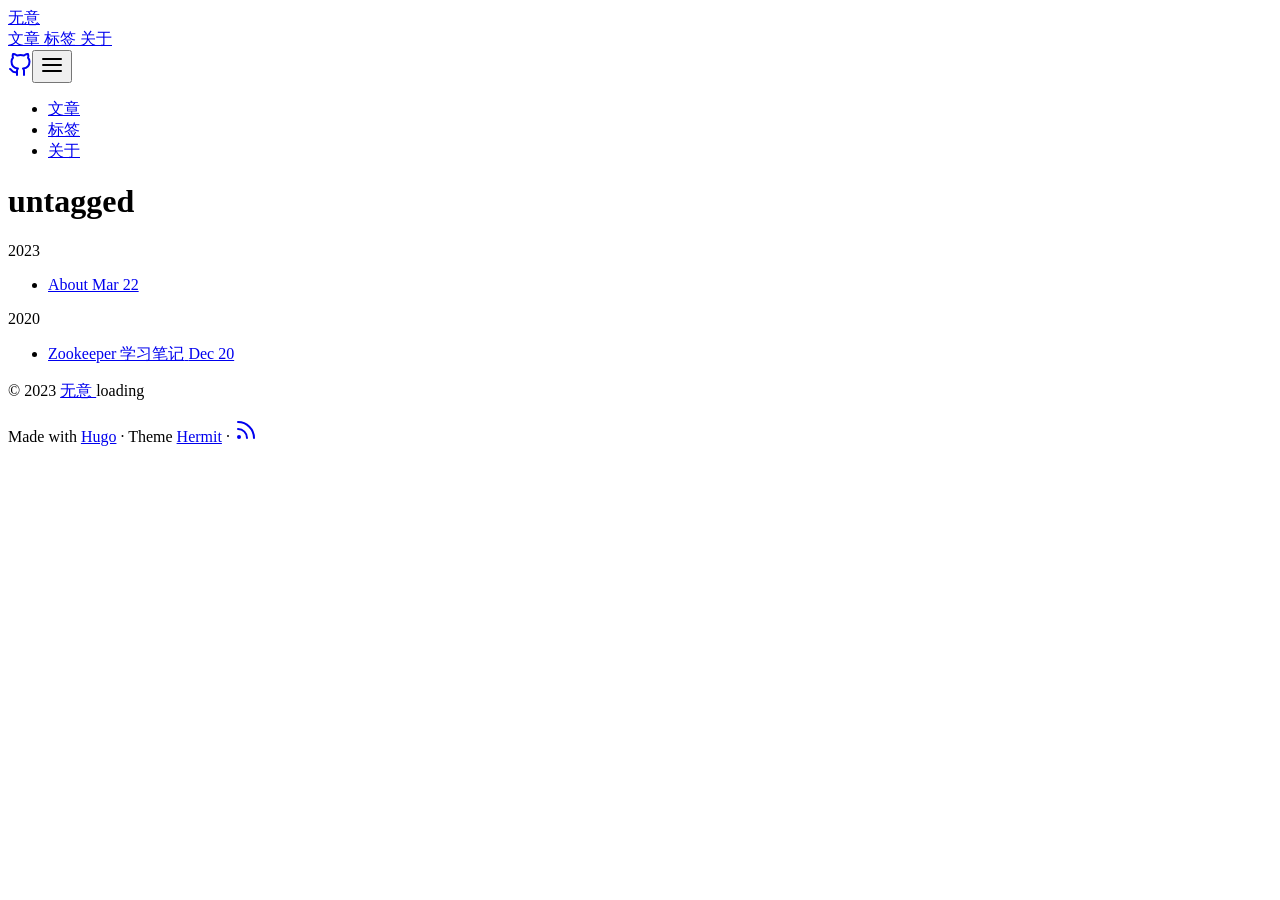
<file: docs/tags/untagged/index.html>
<!DOCTYPE html>
<html lang="zh-hans">

<head>
	<meta charset="UTF-8">
	<meta name="viewport" content="width=device-width, initial-scale=1.0">
	<meta http-equiv="X-UA-Compatible" content="ie=edge">
	<meta name="theme-color" content="#ede9e3">
	<meta name="msapplication-TileColor" content="#ede9e3">
<meta itemprop="name" content="untagged">
<meta itemprop="description" content=" 无意, 小白分享 Golang、Kubernetes"><meta property="og:title" content="untagged" />
<meta property="og:description" content=" 无意, 小白分享 Golang、Kubernetes" />
<meta property="og:type" content="website" />
<meta property="og:url" content="https://wecanrun.github.io/tags/untagged/" />
<meta property="og:updated_time" content="2023-03-22T12:12:51+08:00" />
<meta name="twitter:card" content="summary"/>
<meta name="twitter:title" content="untagged"/>
<meta name="twitter:description" content=" 无意, 小白分享 Golang、Kubernetes"/>

	<link rel="apple-touch-icon" sizes="180x180" href="/apple-touch-icon.png">
	<link rel="icon" type="image/png" sizes="32x32" href="/favicon-32x32.png">
	<link rel="icon" type="image/png" sizes="16x16" href="/favicon-16x16.png">
	<link rel="manifest" href="/site.webmanifest">
	<link rel="mask-icon" href="/safari-pinned-tab.svg" color="">
	<link rel="shortcut icon" href="/favicon.ico">

	<title>untagged</title>
	<link rel="alternate" type="application/rss+xml" href="https://wecanrun.github.io/tags/untagged/index.xml" title="untagged" />
	<link rel="stylesheet" href="https://wecanrun.github.io/css/style.min.eac77496566fd7d5768fd650ddb0b2b181ca6a2d7c5fdd6fe6b8ba4bf47e566f.css" integrity="sha256-6sd0llZv19V2j9ZQ3bCysYHKai18X91v5ri6S/R+Vm8=" crossorigin="anonymous">
</head>

<body id="page">
	
	<header id="site-header" class="animated slideInUp">
		<div class="hdr-wrapper section-inner">
			<div class="hdr-left">
				<div class="site-branding">
					<a href="https://wecanrun.github.io"> 无意 </a>
				</div>
				<nav class="site-nav hide-in-mobile">
					
				<a href="https://wecanrun.github.io/posts/"> 文章 </a>
				<a href="https://wecanrun.github.io/tags/"> 标签 </a>
				<a href="https://wecanrun.github.io/about/"> 关于 </a>

				</nav>
			</div>
			<div class="hdr-right hdr-icons">
				<span class="hdr-social hide-in-mobile"><a href="https://github.com/WeCanRun" target="_blank" rel="noopener me" title="Github"><svg xmlns="http://www.w3.org/2000/svg" class="feather" width="24" height="24" viewBox="0 0 24 24" fill="none" stroke="currentColor" stroke-width="2" stroke-linecap="round" stroke-linejoin="round"><path d="M9 19c-5 1.5-5-2.5-7-3m14 6v-3.87a3.37 3.37 0 0 0-.94-2.61c3.14-.35 6.44-1.54 6.44-7A5.44 5.44 0 0 0 20 4.77 5.07 5.07 0 0 0 19.91 1S18.73.65 16 2.48a13.38 13.38 0 0 0-7 0C6.27.65 5.09 1 5.09 1A5.07 5.07 0 0 0 5 4.77a5.44 5.44 0 0 0-1.5 3.78c0 5.42 3.3 6.61 6.44 7A3.37 3.37 0 0 0 9 18.13V22"></path></svg></a></span><button id="menu-btn" class="hdr-btn" title=""><svg xmlns="http://www.w3.org/2000/svg" width="24" height="24" viewBox="0 0 24 24" fill="none" stroke="currentColor" stroke-width="2" stroke-linecap="round" stroke-linejoin="round" class="feather feather-menu"><line x1="3" y1="12" x2="21" y2="12"></line><line x1="3" y1="6" x2="21" y2="6"></line><line x1="3" y1="18" x2="21" y2="18"></line></svg></button>
			</div>
		</div>
	</header>
	<div id="mobile-menu" class="animated fast">
		<ul>
			<li><a href="https://wecanrun.github.io/posts/"> 文章 </a></li>
			<li><a href="https://wecanrun.github.io/tags/"> 标签 </a></li>
			<li><a href="https://wecanrun.github.io/about/"> 关于 </a></li>
		</ul>
	</div>


	<main class="site-main section-inner thin animated fadeIn faster">
		<h1>untagged</h1>
		<div class="posts-group">
			<div class="post-year" id="2023">2023</div>
			<ul class="posts-list">
				<li class="post-item">
					<a href="https://wecanrun.github.io/about/">
						<span class="post-title">About</span>
						<span class="post-day">Mar 22</span>
					</a>
				</li>
			</ul>
		</div>
		<div class="posts-group">
			<div class="post-year" id="2020">2020</div>
			<ul class="posts-list">
				<li class="post-item">
					<a href="https://wecanrun.github.io/posts/zookeeper%E5%AD%A6%E4%B9%A0%E7%AC%94%E8%AE%B0/">
						<span class="post-title">Zookeeper 学习笔记</span>
						<span class="post-day">Dec 20</span>
					</a>
				</li>
			</ul>
		</div>
	</main>

	<footer id="site-footer" class="section-inner thin animated fadeIn faster">
		<p>&copy; 2023 <a href="https://wecanrun.github.io"> 无意 </a> loading </p>
		<p>
			Made with <a href="https://gohugo.io/" target="_blank" rel="noopener">Hugo</a> &#183; Theme <a href="https://github.com/Track3/hermit" target="_blank" rel="noopener">Hermit</a> &#183; <a href="https://wecanrun.github.io/posts/index.xml" target="_blank" title="rss"><svg xmlns="http://www.w3.org/2000/svg" width="24" height="24" viewBox="0 0 24 24" fill="none" stroke="currentColor" stroke-width="2" stroke-linecap="round" stroke-linejoin="round" class="feather feather-rss"><path d="M4 11a9 9 0 0 1 9 9"></path><path d="M4 4a16 16 0 0 1 16 16"></path><circle cx="5" cy="19" r="1"></circle></svg></a>
		</p>
	</footer>



	<script src="https://wecanrun.github.io/js/bundle.min.4a9a0ac3d2217822c7865b4161e6c2a71de1d70492264337755427898dd718f6.js" integrity="sha256-SpoKw9IheCLHhltBYebCpx3h1wSSJkM3dVQniY3XGPY=" crossorigin="anonymous"></script>
	
<script type="application/javascript">
var doNotTrack = false;
if (!doNotTrack) {
	window.ga=window.ga||function(){(ga.q=ga.q||[]).push(arguments)};ga.l=+new Date;
	ga('create', 'UA-166045776-1', 'auto');
	
	ga('send', 'pageview');
}
</script>
<script async src='https://www.google-analytics.com/analytics.js'></script>


</body>

</html>
</file>
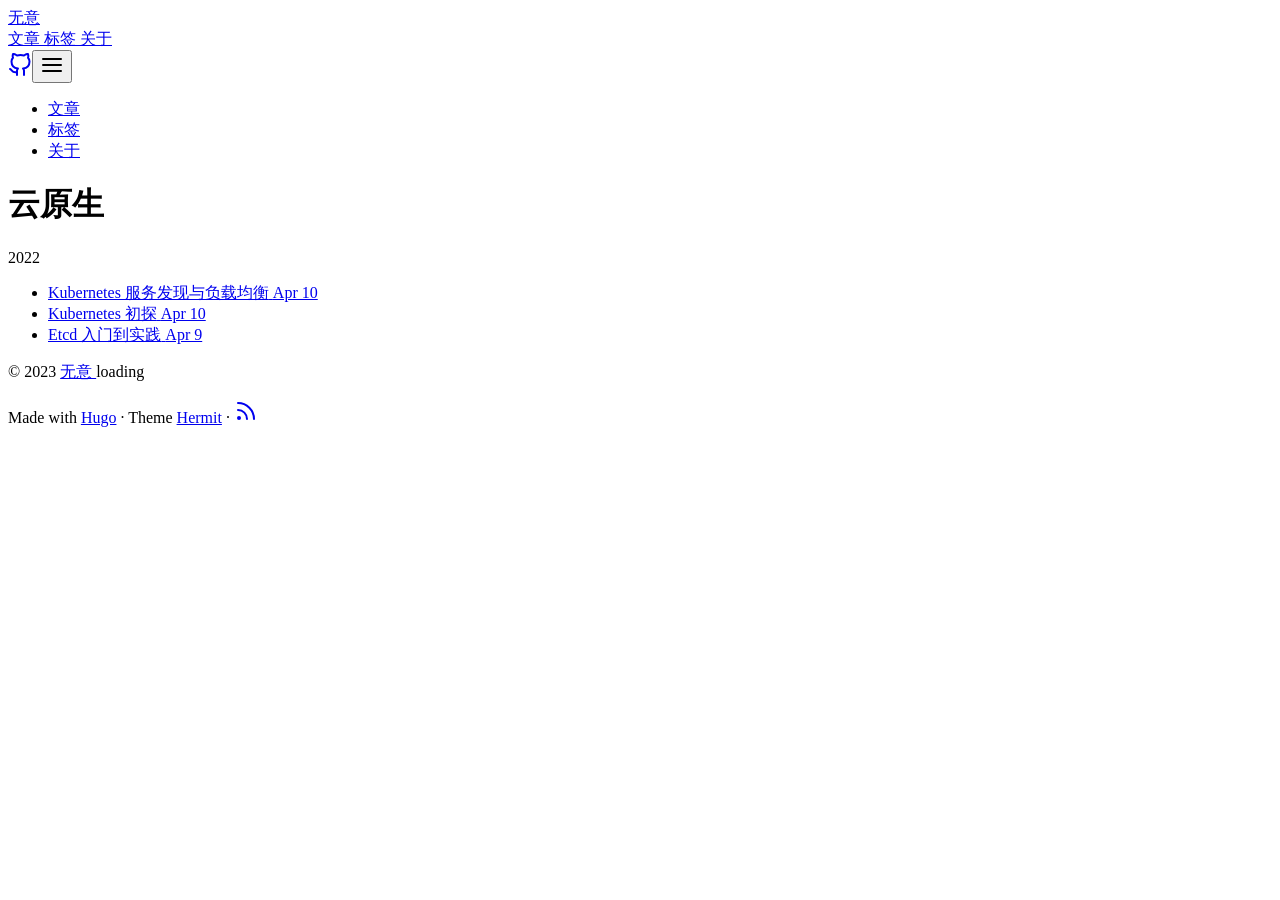
<file: docs/tags/云原生/index.html>
<!DOCTYPE html>
<html lang="zh-hans">

<head>
	<meta charset="UTF-8">
	<meta name="viewport" content="width=device-width, initial-scale=1.0">
	<meta http-equiv="X-UA-Compatible" content="ie=edge">
	<meta name="theme-color" content="#ede9e3">
	<meta name="msapplication-TileColor" content="#ede9e3">
<meta itemprop="name" content="云原生">
<meta itemprop="description" content=" 无意, 小白分享 Golang、Kubernetes"><meta property="og:title" content="云原生" />
<meta property="og:description" content=" 无意, 小白分享 Golang、Kubernetes" />
<meta property="og:type" content="website" />
<meta property="og:url" content="https://wecanrun.github.io/tags/%E4%BA%91%E5%8E%9F%E7%94%9F/" />
<meta property="og:updated_time" content="2022-04-10T22:47:27+08:00" />
<meta name="twitter:card" content="summary"/>
<meta name="twitter:title" content="云原生"/>
<meta name="twitter:description" content=" 无意, 小白分享 Golang、Kubernetes"/>

	<link rel="apple-touch-icon" sizes="180x180" href="/apple-touch-icon.png">
	<link rel="icon" type="image/png" sizes="32x32" href="/favicon-32x32.png">
	<link rel="icon" type="image/png" sizes="16x16" href="/favicon-16x16.png">
	<link rel="manifest" href="/site.webmanifest">
	<link rel="mask-icon" href="/safari-pinned-tab.svg" color="">
	<link rel="shortcut icon" href="/favicon.ico">

	<title>云原生</title>
	<link rel="alternate" type="application/rss+xml" href="https://wecanrun.github.io/tags/%E4%BA%91%E5%8E%9F%E7%94%9F/index.xml" title="云原生" />
	<link rel="stylesheet" href="https://wecanrun.github.io/css/style.min.eac77496566fd7d5768fd650ddb0b2b181ca6a2d7c5fdd6fe6b8ba4bf47e566f.css" integrity="sha256-6sd0llZv19V2j9ZQ3bCysYHKai18X91v5ri6S/R+Vm8=" crossorigin="anonymous">
</head>

<body id="page">
	
	<header id="site-header" class="animated slideInUp">
		<div class="hdr-wrapper section-inner">
			<div class="hdr-left">
				<div class="site-branding">
					<a href="https://wecanrun.github.io"> 无意 </a>
				</div>
				<nav class="site-nav hide-in-mobile">
					
				<a href="https://wecanrun.github.io/posts/"> 文章 </a>
				<a href="https://wecanrun.github.io/tags/"> 标签 </a>
				<a href="https://wecanrun.github.io/about/"> 关于 </a>

				</nav>
			</div>
			<div class="hdr-right hdr-icons">
				<span class="hdr-social hide-in-mobile"><a href="https://github.com/WeCanRun" target="_blank" rel="noopener me" title="Github"><svg xmlns="http://www.w3.org/2000/svg" class="feather" width="24" height="24" viewBox="0 0 24 24" fill="none" stroke="currentColor" stroke-width="2" stroke-linecap="round" stroke-linejoin="round"><path d="M9 19c-5 1.5-5-2.5-7-3m14 6v-3.87a3.37 3.37 0 0 0-.94-2.61c3.14-.35 6.44-1.54 6.44-7A5.44 5.44 0 0 0 20 4.77 5.07 5.07 0 0 0 19.91 1S18.73.65 16 2.48a13.38 13.38 0 0 0-7 0C6.27.65 5.09 1 5.09 1A5.07 5.07 0 0 0 5 4.77a5.44 5.44 0 0 0-1.5 3.78c0 5.42 3.3 6.61 6.44 7A3.37 3.37 0 0 0 9 18.13V22"></path></svg></a></span><button id="menu-btn" class="hdr-btn" title=""><svg xmlns="http://www.w3.org/2000/svg" width="24" height="24" viewBox="0 0 24 24" fill="none" stroke="currentColor" stroke-width="2" stroke-linecap="round" stroke-linejoin="round" class="feather feather-menu"><line x1="3" y1="12" x2="21" y2="12"></line><line x1="3" y1="6" x2="21" y2="6"></line><line x1="3" y1="18" x2="21" y2="18"></line></svg></button>
			</div>
		</div>
	</header>
	<div id="mobile-menu" class="animated fast">
		<ul>
			<li><a href="https://wecanrun.github.io/posts/"> 文章 </a></li>
			<li><a href="https://wecanrun.github.io/tags/"> 标签 </a></li>
			<li><a href="https://wecanrun.github.io/about/"> 关于 </a></li>
		</ul>
	</div>


	<main class="site-main section-inner thin animated fadeIn faster">
		<h1>云原生</h1>
		<div class="posts-group">
			<div class="post-year" id="2022">2022</div>
			<ul class="posts-list">
				<li class="post-item">
					<a href="https://wecanrun.github.io/posts/kubernetes%E6%9C%8D%E5%8A%A1%E5%8F%91%E7%8E%B0%E4%B8%8E%E8%B4%9F%E8%BD%BD%E5%9D%87%E8%A1%A1/">
						<span class="post-title">Kubernetes 服务发现与负载均衡</span>
						<span class="post-day">Apr 10</span>
					</a>
				</li>
				<li class="post-item">
					<a href="https://wecanrun.github.io/posts/kubernetes%E5%88%9D%E6%8E%A2/">
						<span class="post-title">Kubernetes 初探</span>
						<span class="post-day">Apr 10</span>
					</a>
				</li>
				<li class="post-item">
					<a href="https://wecanrun.github.io/posts/etcd%E5%85%A5%E9%97%A8%E5%88%B0%E5%AE%9E%E8%B7%B5/">
						<span class="post-title">Etcd 入门到实践</span>
						<span class="post-day">Apr 9</span>
					</a>
				</li>
			</ul>
		</div>
	</main>

	<footer id="site-footer" class="section-inner thin animated fadeIn faster">
		<p>&copy; 2023 <a href="https://wecanrun.github.io"> 无意 </a> loading </p>
		<p>
			Made with <a href="https://gohugo.io/" target="_blank" rel="noopener">Hugo</a> &#183; Theme <a href="https://github.com/Track3/hermit" target="_blank" rel="noopener">Hermit</a> &#183; <a href="https://wecanrun.github.io/posts/index.xml" target="_blank" title="rss"><svg xmlns="http://www.w3.org/2000/svg" width="24" height="24" viewBox="0 0 24 24" fill="none" stroke="currentColor" stroke-width="2" stroke-linecap="round" stroke-linejoin="round" class="feather feather-rss"><path d="M4 11a9 9 0 0 1 9 9"></path><path d="M4 4a16 16 0 0 1 16 16"></path><circle cx="5" cy="19" r="1"></circle></svg></a>
		</p>
	</footer>



	<script src="https://wecanrun.github.io/js/bundle.min.4a9a0ac3d2217822c7865b4161e6c2a71de1d70492264337755427898dd718f6.js" integrity="sha256-SpoKw9IheCLHhltBYebCpx3h1wSSJkM3dVQniY3XGPY=" crossorigin="anonymous"></script>
	
<script type="application/javascript">
var doNotTrack = false;
if (!doNotTrack) {
	window.ga=window.ga||function(){(ga.q=ga.q||[]).push(arguments)};ga.l=+new Date;
	ga('create', 'UA-166045776-1', 'auto');
	
	ga('send', 'pageview');
}
</script>
<script async src='https://www.google-analytics.com/analytics.js'></script>


</body>

</html>
</file>
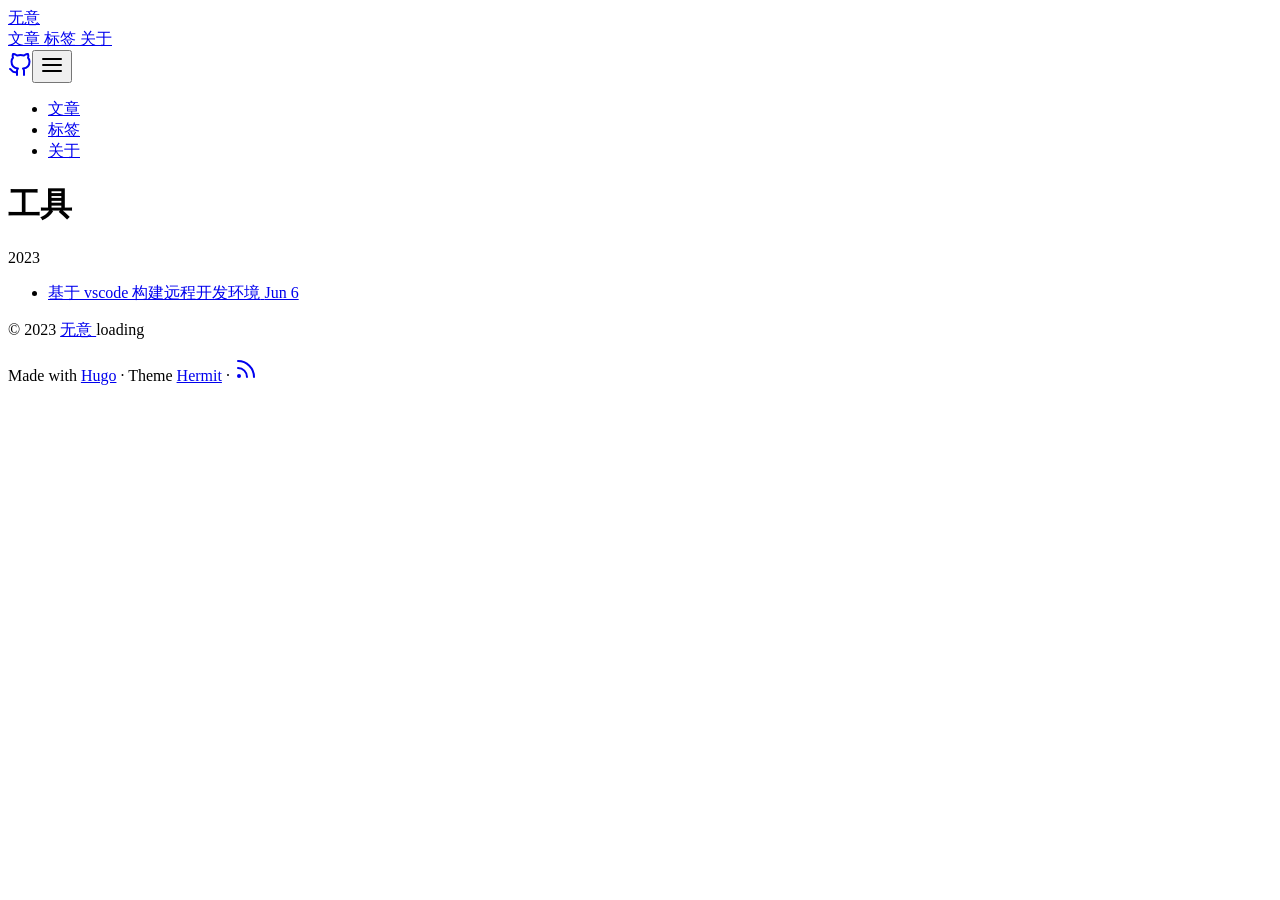
<file: docs/tags/工具/index.html>
<!DOCTYPE html>
<html lang="zh-hans">

<head>
	<meta charset="UTF-8">
	<meta name="viewport" content="width=device-width, initial-scale=1.0">
	<meta http-equiv="X-UA-Compatible" content="ie=edge">
	<meta name="theme-color" content="#ede9e3">
	<meta name="msapplication-TileColor" content="#ede9e3">
<meta itemprop="name" content="工具">
<meta itemprop="description" content=" 无意, 小白分享 Golang、Kubernetes"><meta property="og:title" content="工具" />
<meta property="og:description" content=" 无意, 小白分享 Golang、Kubernetes" />
<meta property="og:type" content="website" />
<meta property="og:url" content="https://wecanrun.github.io/tags/%E5%B7%A5%E5%85%B7/" />
<meta property="og:updated_time" content="2023-06-06T09:52:06+08:00" />
<meta name="twitter:card" content="summary"/>
<meta name="twitter:title" content="工具"/>
<meta name="twitter:description" content=" 无意, 小白分享 Golang、Kubernetes"/>

	<link rel="apple-touch-icon" sizes="180x180" href="/apple-touch-icon.png">
	<link rel="icon" type="image/png" sizes="32x32" href="/favicon-32x32.png">
	<link rel="icon" type="image/png" sizes="16x16" href="/favicon-16x16.png">
	<link rel="manifest" href="/site.webmanifest">
	<link rel="mask-icon" href="/safari-pinned-tab.svg" color="">
	<link rel="shortcut icon" href="/favicon.ico">

	<title>工具</title>
	<link rel="alternate" type="application/rss+xml" href="https://wecanrun.github.io/tags/%E5%B7%A5%E5%85%B7/index.xml" title="工具" />
	<link rel="stylesheet" href="https://wecanrun.github.io/css/style.min.eac77496566fd7d5768fd650ddb0b2b181ca6a2d7c5fdd6fe6b8ba4bf47e566f.css" integrity="sha256-6sd0llZv19V2j9ZQ3bCysYHKai18X91v5ri6S/R+Vm8=" crossorigin="anonymous">
</head>

<body id="page">
	
	<header id="site-header" class="animated slideInUp">
		<div class="hdr-wrapper section-inner">
			<div class="hdr-left">
				<div class="site-branding">
					<a href="https://wecanrun.github.io"> 无意 </a>
				</div>
				<nav class="site-nav hide-in-mobile">
					
				<a href="https://wecanrun.github.io/posts/"> 文章 </a>
				<a href="https://wecanrun.github.io/tags/"> 标签 </a>
				<a href="https://wecanrun.github.io/about/"> 关于 </a>

				</nav>
			</div>
			<div class="hdr-right hdr-icons">
				<span class="hdr-social hide-in-mobile"><a href="https://github.com/WeCanRun" target="_blank" rel="noopener me" title="Github"><svg xmlns="http://www.w3.org/2000/svg" class="feather" width="24" height="24" viewBox="0 0 24 24" fill="none" stroke="currentColor" stroke-width="2" stroke-linecap="round" stroke-linejoin="round"><path d="M9 19c-5 1.5-5-2.5-7-3m14 6v-3.87a3.37 3.37 0 0 0-.94-2.61c3.14-.35 6.44-1.54 6.44-7A5.44 5.44 0 0 0 20 4.77 5.07 5.07 0 0 0 19.91 1S18.73.65 16 2.48a13.38 13.38 0 0 0-7 0C6.27.65 5.09 1 5.09 1A5.07 5.07 0 0 0 5 4.77a5.44 5.44 0 0 0-1.5 3.78c0 5.42 3.3 6.61 6.44 7A3.37 3.37 0 0 0 9 18.13V22"></path></svg></a></span><button id="menu-btn" class="hdr-btn" title=""><svg xmlns="http://www.w3.org/2000/svg" width="24" height="24" viewBox="0 0 24 24" fill="none" stroke="currentColor" stroke-width="2" stroke-linecap="round" stroke-linejoin="round" class="feather feather-menu"><line x1="3" y1="12" x2="21" y2="12"></line><line x1="3" y1="6" x2="21" y2="6"></line><line x1="3" y1="18" x2="21" y2="18"></line></svg></button>
			</div>
		</div>
	</header>
	<div id="mobile-menu" class="animated fast">
		<ul>
			<li><a href="https://wecanrun.github.io/posts/"> 文章 </a></li>
			<li><a href="https://wecanrun.github.io/tags/"> 标签 </a></li>
			<li><a href="https://wecanrun.github.io/about/"> 关于 </a></li>
		</ul>
	</div>


	<main class="site-main section-inner thin animated fadeIn faster">
		<h1>工具</h1>
		<div class="posts-group">
			<div class="post-year" id="2023">2023</div>
			<ul class="posts-list">
				<li class="post-item">
					<a href="https://wecanrun.github.io/vscode/dev/">
						<span class="post-title">基于 vscode 构建远程开发环境</span>
						<span class="post-day">Jun 6</span>
					</a>
				</li>
			</ul>
		</div>
	</main>

	<footer id="site-footer" class="section-inner thin animated fadeIn faster">
		<p>&copy; 2023 <a href="https://wecanrun.github.io"> 无意 </a> loading </p>
		<p>
			Made with <a href="https://gohugo.io/" target="_blank" rel="noopener">Hugo</a> &#183; Theme <a href="https://github.com/Track3/hermit" target="_blank" rel="noopener">Hermit</a> &#183; <a href="https://wecanrun.github.io/posts/index.xml" target="_blank" title="rss"><svg xmlns="http://www.w3.org/2000/svg" width="24" height="24" viewBox="0 0 24 24" fill="none" stroke="currentColor" stroke-width="2" stroke-linecap="round" stroke-linejoin="round" class="feather feather-rss"><path d="M4 11a9 9 0 0 1 9 9"></path><path d="M4 4a16 16 0 0 1 16 16"></path><circle cx="5" cy="19" r="1"></circle></svg></a>
		</p>
	</footer>



	<script src="https://wecanrun.github.io/js/bundle.min.4a9a0ac3d2217822c7865b4161e6c2a71de1d70492264337755427898dd718f6.js" integrity="sha256-SpoKw9IheCLHhltBYebCpx3h1wSSJkM3dVQniY3XGPY=" crossorigin="anonymous"></script>
	
<script type="application/javascript">
var doNotTrack = false;
if (!doNotTrack) {
	window.ga=window.ga||function(){(ga.q=ga.q||[]).push(arguments)};ga.l=+new Date;
	ga('create', 'UA-166045776-1', 'auto');
	
	ga('send', 'pageview');
}
</script>
<script async src='https://www.google-analytics.com/analytics.js'></script>


</body>

</html>
</file>
